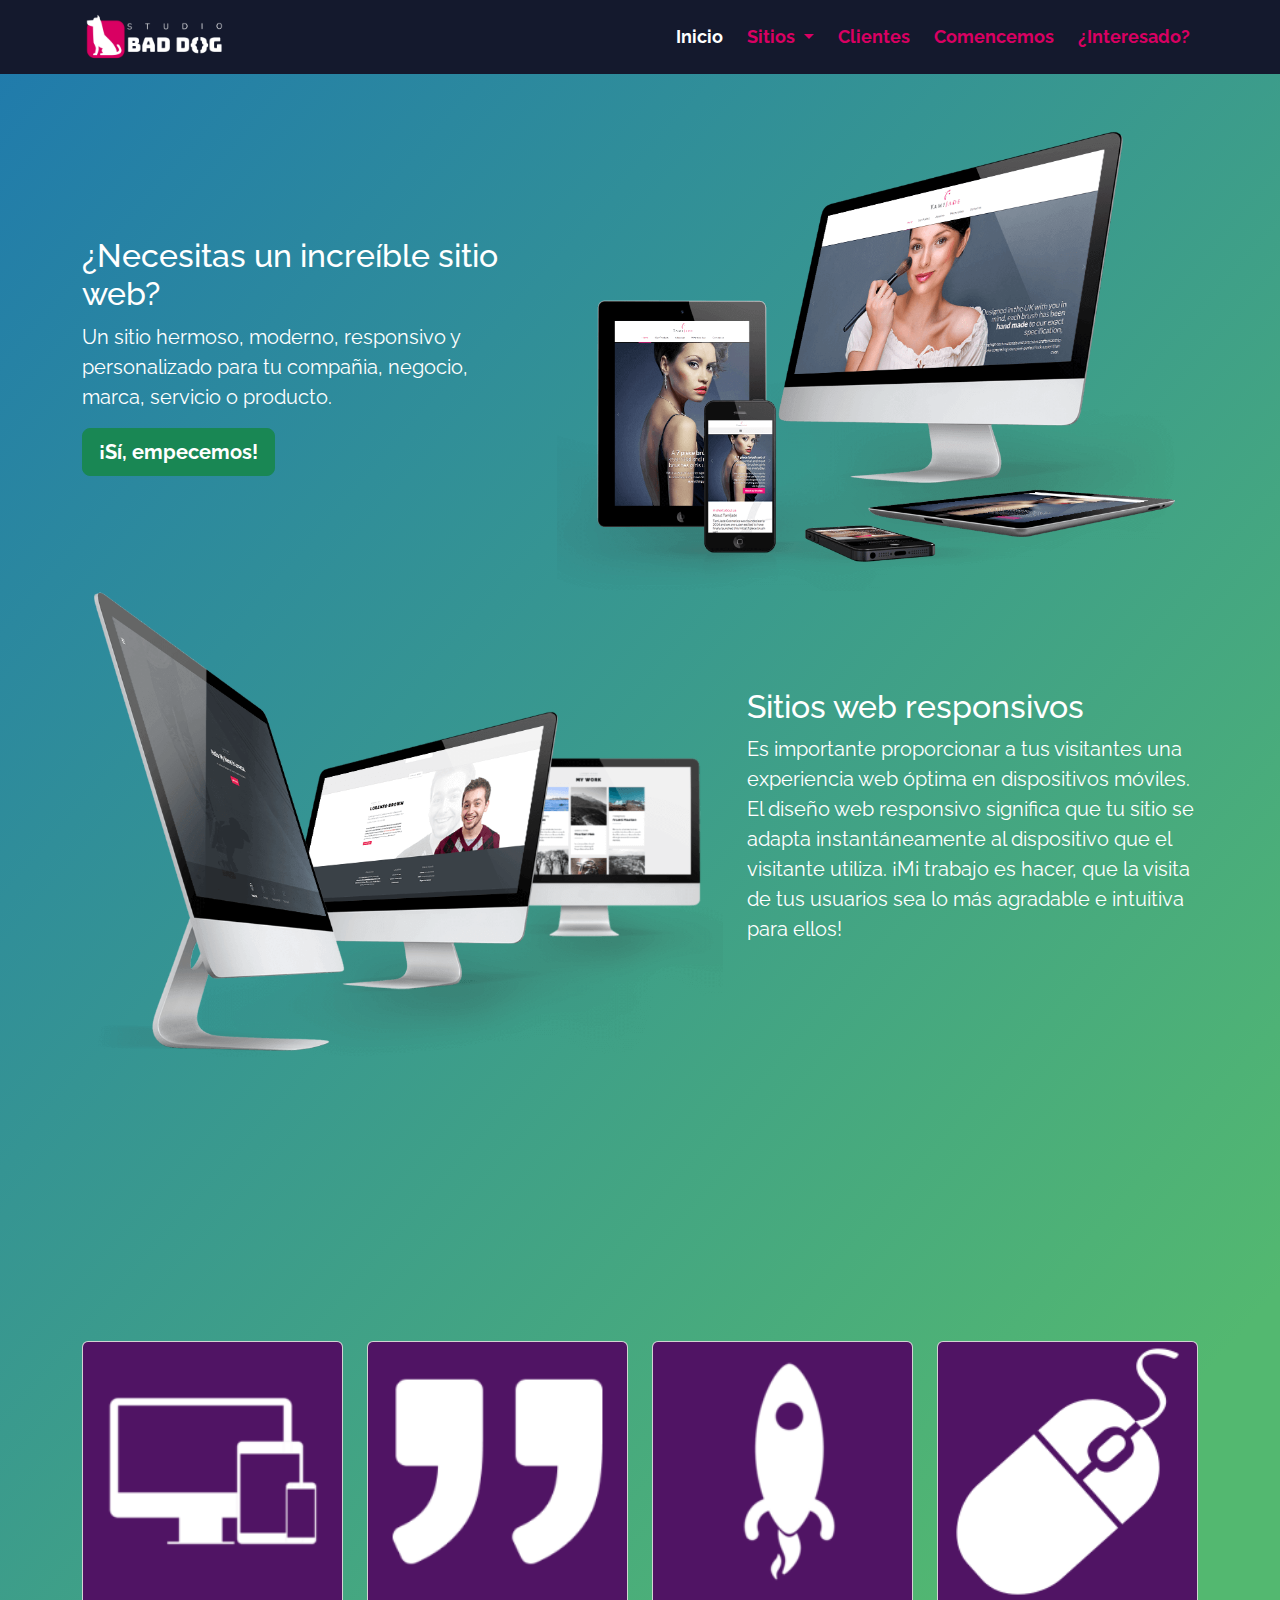
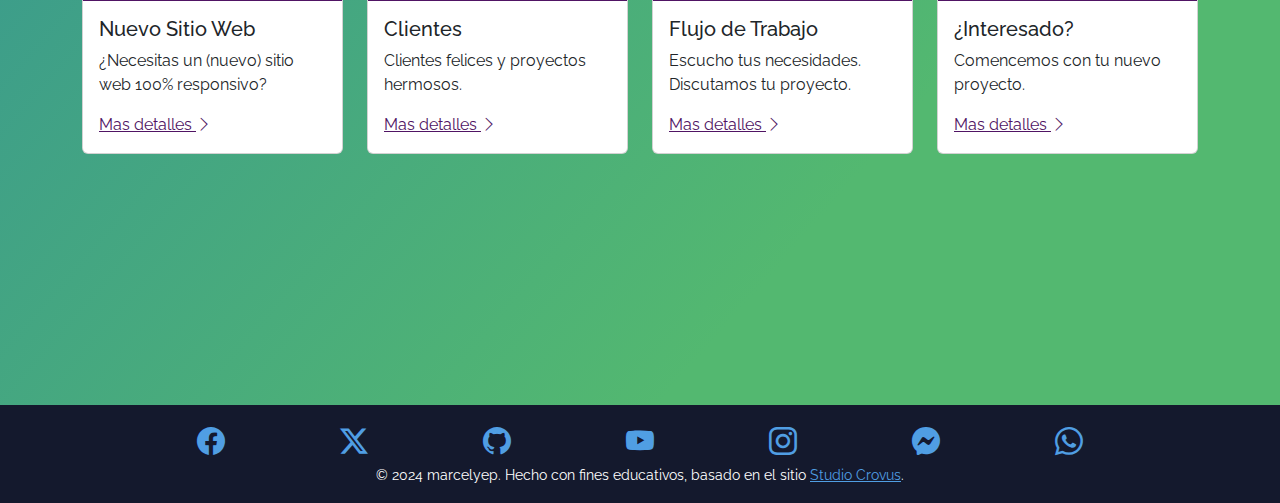
<file: baddog-studio/index.html>
<!DOCTYPE html>
<html lang="es">
  <head>
    <meta charset="utf-8" />
    <meta name="viewport" content="width=device-width, initial-scale=1" />
    <title>Studio BAD DOG</title>
    <link
      href="https://cdn.jsdelivr.net/npm/bootstrap@5.3.3/dist/css/bootstrap.min.css"
      rel="stylesheet"
      integrity="sha384-QWTKZyjpPEjISv5WaRU9OFeRpok6YctnYmDr5pNlyT2bRjXh0JMhjY6hW+ALEwIH"
      crossorigin="anonymous"
    />
    <link
      rel="stylesheet"
      href="https://cdn.jsdelivr.net/npm/bootstrap-icons@1.11.3/font/bootstrap-icons.min.css"
    />
    <link rel="preconnect" href="https://fonts.googleapis.com" />
    <link rel="preconnect" href="https://fonts.gstatic.com" crossorigin />
    <link
      href="https://fonts.googleapis.com/css2?family=Raleway:ital,wght@0,100..900;1,100..900&display=swap"
      rel="stylesheet"
    />

    <link rel="stylesheet" href="CSS/style.css" />
    <link rel="icon" href="img/favicon.png" />
  </head>
  <body>
    <nav class="navbar sticky-top navbar-expand-lg navbar-dark bg-dark">
      <div class="container">
        <a class="navbar-brand" href="index.html">
          <img src="img/bad-dog-studio-logo.png" alt="Studio Bad Dog" />
        </a>
        <button
          class="navbar-toggler border-0"
          type="button"
          data-bs-toggle="collapse"
          data-bs-target="#navbarNavDropdown"
          aria-controls="navbarNavDropdown"
          aria-expanded="false"
          aria-label="Toggle navigation"
        >
          <span class="navbar-toggler-icon"></span>
        </button>
        <div class="collapse navbar-collapse" id="navbarNavDropdown">
          <ul class="navbar-nav ms-lg-auto">
            <li class="nav-item">
              <a class="nav-link active" aria-current="page" href="index.html"
                >Inicio</a
              >
            </li>
            <li class="nav-item dropdown">
              <a
                class="nav-link dropdown-toggle"
                href="#"
                role="button"
                data-bs-toggle="dropdown"
                aria-expanded="false"
              >
                Sitios
              </a>
              <ul class="dropdown-menu">
                <li>
                  <a class="dropdown-item" href="sitios.html#ultimos-proyectos"
                    >Últimos Proyectos</a
                  >
                </li>
                <li>
                  <a class="dropdown-item" href="sitios.html#single-page"
                    >Sitio <i>Single Page</i></a
                  >
                </li>
                <li>
                  <a class="dropdown-item" href="sitios.html#multi-page"
                    >Sitio <i>Multi Page</i></a
                  >
                </li>
              </ul>
            </li>
            <li class="nav-item">
              <a class="nav-link" href="clientes.html">Clientes</a>
            </li>
            <li class="nav-item">
              <a class="nav-link" href="comencemos.html">Comencemos</a>
            </li>
            <li class="nav-item">
              <a class="nav-link" href="contacto.html">¿Interesado?</a>
            </li>
          </ul>
        </div>
      </div>
    </nav>
    <main class="pt-5 bg-gradient-blue-green">
      <div class="container">
        <section class="row text-white align-items-lg-center mb-5">
          <article class="col-12 col-lg-5">
            <h2>¿Necesitas un increíble sitio web?</h2>
            <p class="fs-5">
              Un sitio hermoso, moderno, responsivo y personalizado para tu
              compañia, negocio, marca, servicio o producto.
            </p>
            <a class="btn btn-success btn-lg fw-bold" href="#servicios"
              >¡Sí, empecemos!</a
            >
          </article>
          <article class="col-12 col-lg-7">
            <img
              class="img-fluid"
              src="img/header-image.png"
              alt="Necesitas un increíble sitio web"
            />
          </article>
          <article class="col-12 col-lg-5 order-lg-1">
            <h2>Sitios web responsivos</h2>
            <p class="fs-5">
              Es importante proporcionar a tus visitantes una experiencia web
              óptima en dispositivos móviles. El diseño web responsivo significa
              que tu sitio se adapta instantáneamente al dispositivo que el
              visitante utiliza. ¡Mi trabajo es hacer, que la visita de tus
              usuarios sea lo más agradable e intuitiva para ellos!
            </p>
          </article>
          <article class="col-12 col-lg-7">
            <img class="img-fluid" src="img/header-image-2.png" alt="" />
          </article>
        </section>
        <section id="servicios" class="row align-items-lg-center min-vh-100">
          <article class="col-12 col-md-6 col-lg-3 d-flex">
            <div class="card mx-auto mb-3" style="width: 18rem">
              <img
                src="img/icon-sites.png"
                class="card-img-top bg-third-color"
                alt="Sitios"
              />
              <div class="card-body">
                <h5 class="card-title">Nuevo Sitio Web</h5>
                <p class="card-text">
                  ¿Necesitas un (nuevo) sitio web 100% responsivo?
                </p>
                <a href="sitios.html" class="text-third"
                  >Mas detalles <i class="bi bi-chevron-right"></i
                ></a>
              </div>
            </div>
          </article>
          <article class="col-12 col-md-6 col-lg-3 d-flex">
            <div class="card mx-auto mb-3" style="width: 18rem">
              <img
                src="img/icon-clients.png"
                class="card-img-top bg-third-color"
                alt="Clientes"
              />
              <div class="card-body">
                <h5 class="card-title">Clientes</h5>
                <p class="card-text">Clientes felices y proyectos hermosos.</p>
                <a href="clientes.html" class="text-third"
                  >Mas detalles <i class="bi bi-chevron-right"></i
                ></a>
              </div>
            </div>
          </article>
          <article class="col-12 col-md-6 col-lg-3 d-flex">
            <div class="card mx-auto mb-3" style="width: 18rem">
              <img
                src="img/icon-workflow.png"
                class="card-img-top bg-third-color"
                alt="Flujo de Trabajo"
              />
              <div class="card-body">
                <h5 class="card-title">Flujo de Trabajo</h5>
                <p class="card-text">
                  Escucho tus necesidades. Discutamos tu proyecto.
                </p>
                <a href="comencemos.html" class="text-third"
                  >Mas detalles <i class="bi bi-chevron-right"></i
                ></a>
              </div>
            </div>
          </article>
          <article class="col-12 col-md-6 col-lg-3 d-flex">
            <div class="card mx-auto mb-3" style="width: 18rem">
              <img
                src="img/icon-about.png"
                class="card-img-top bg-third-color"
                alt="¿Interesado?"
              />
              <div class="card-body">
                <h5 class="card-title">¿Interesado?</h5>
                <p class="card-text">Comencemos con tu nuevo proyecto.</p>
                <a href="contacto.html" class="text-third"
                  >Mas detalles <i class="bi bi-chevron-right"></i
                ></a>
              </div>
            </div>
          </article>
        </section>
      </div>
    </main>
    <footer class="bg-dark p-3">
      <div class="container text-center">
        <nav class="d-flex justify-content-evenly">
          <a href="https://facebook.com" target="_blank"
            ><i class="bi bi-facebook fs-3"></i
          ></a>
          <a href="https://twitter-x.com" target="_blank"
            ><i class="bi bi-twitter-x fs-3"></i
          ></a>
          <a href="https://github.com" target="_blank"
            ><i class="bi bi-github fs-3"></i
          ></a>
          <a href="https://youtube.com" target="_blank"
            ><i class="bi bi-youtube fs-3"></i
          ></a>
          <a href="https://instagram.com" target="_blank"
            ><i class="bi bi-instagram fs-3"></i
          ></a>
          <a href="https://m.me/user.com" target="_blank"
            ><i class="bi bi-messenger fs-3"></i
          ></a>
          <a
            href="https://api.whatsapp.com/send?phone=571234567891"
            target="_blank"
            ><i class="bi bi-whatsapp fs-3"></i
          ></a>
        </nav>
        <small class="text-white"
          >&copy; 2024 marcelyep. Hecho con fines educativos, basado en el sitio
          <a href="https://www.studiocorvus.com" target="_blank"
            >Studio Crovus</a
          >.
        </small>
      </div>
    </footer>

    <script
      src="https://cdn.jsdelivr.net/npm/bootstrap@5.3.3/dist/js/bootstrap.bundle.min.js"
      integrity="sha384-YvpcrYf0tY3lHB60NNkmXc5s9fDVZLESaAA55NDzOxhy9GkcIdslK1eN7N6jIeHz"
      crossorigin="anonymous"
    ></script>
    <script src="js/main.js"></script>
  </body>
</html>
</file>
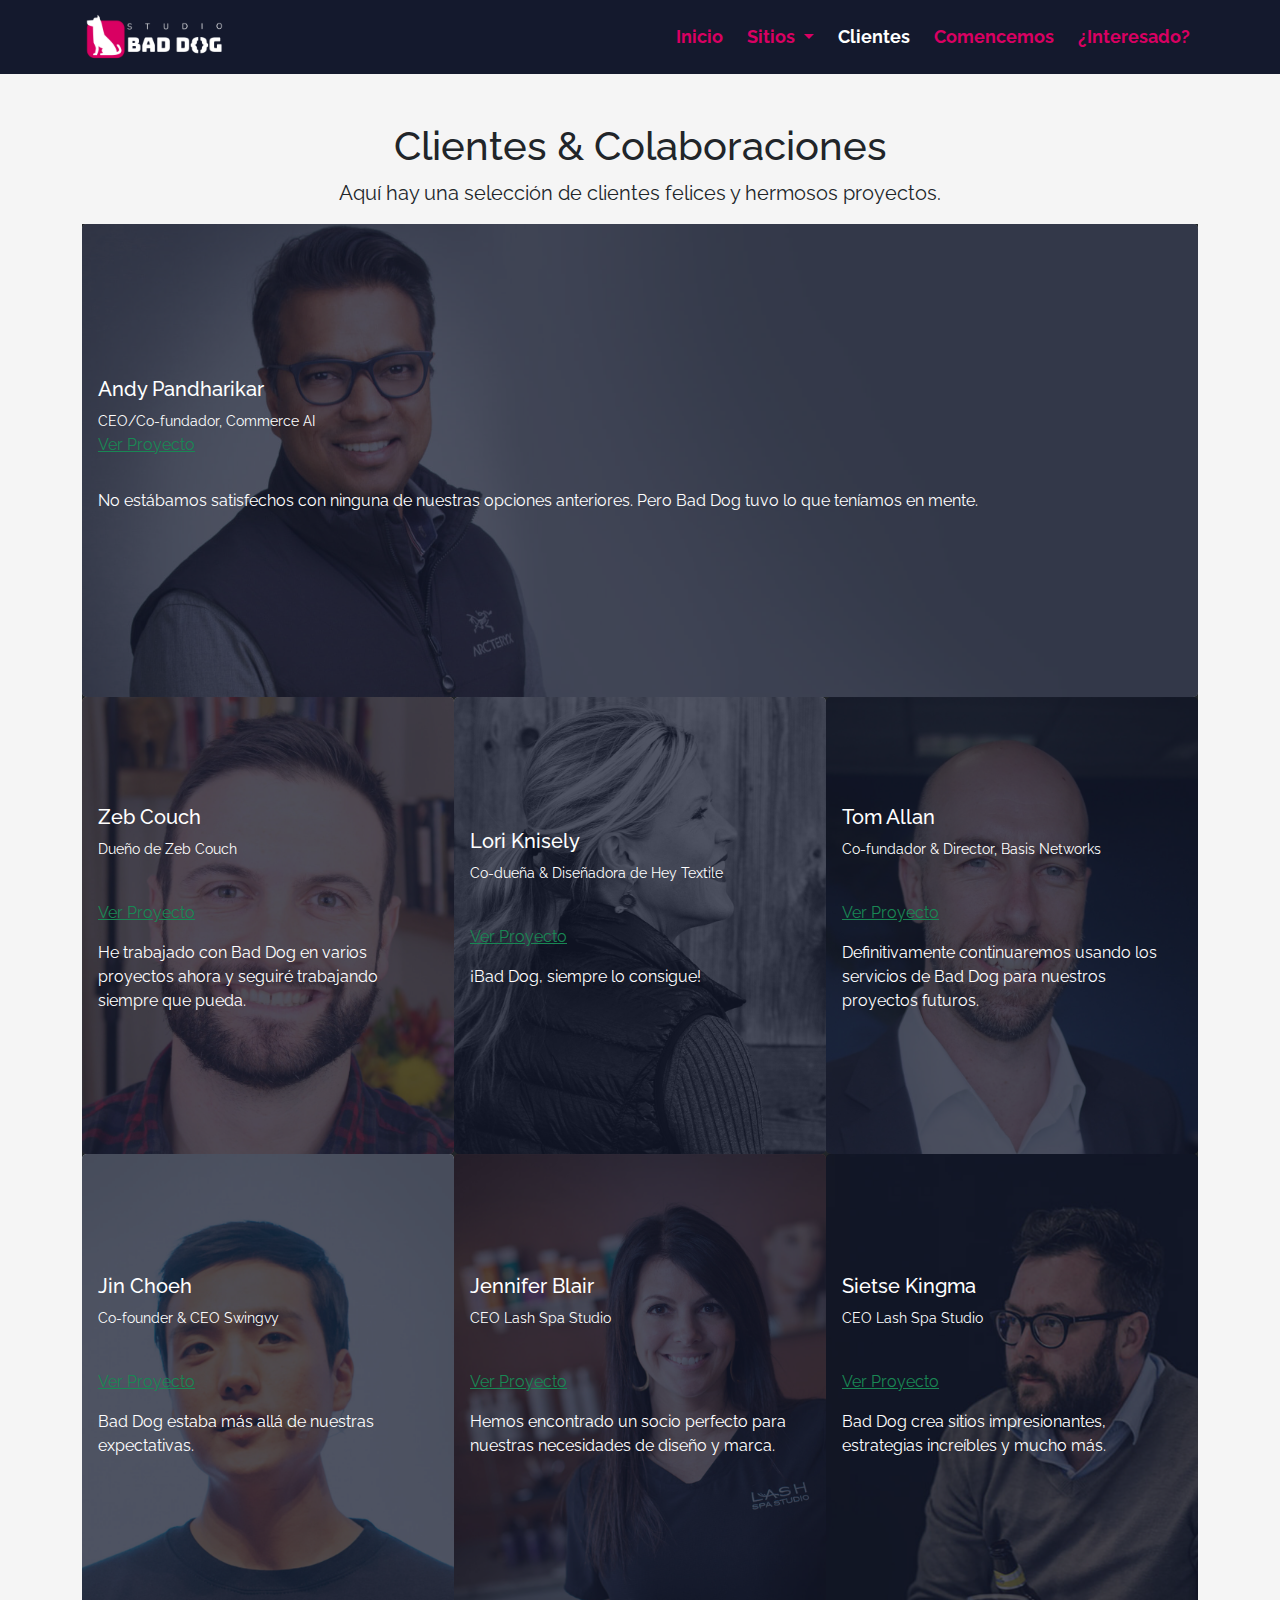
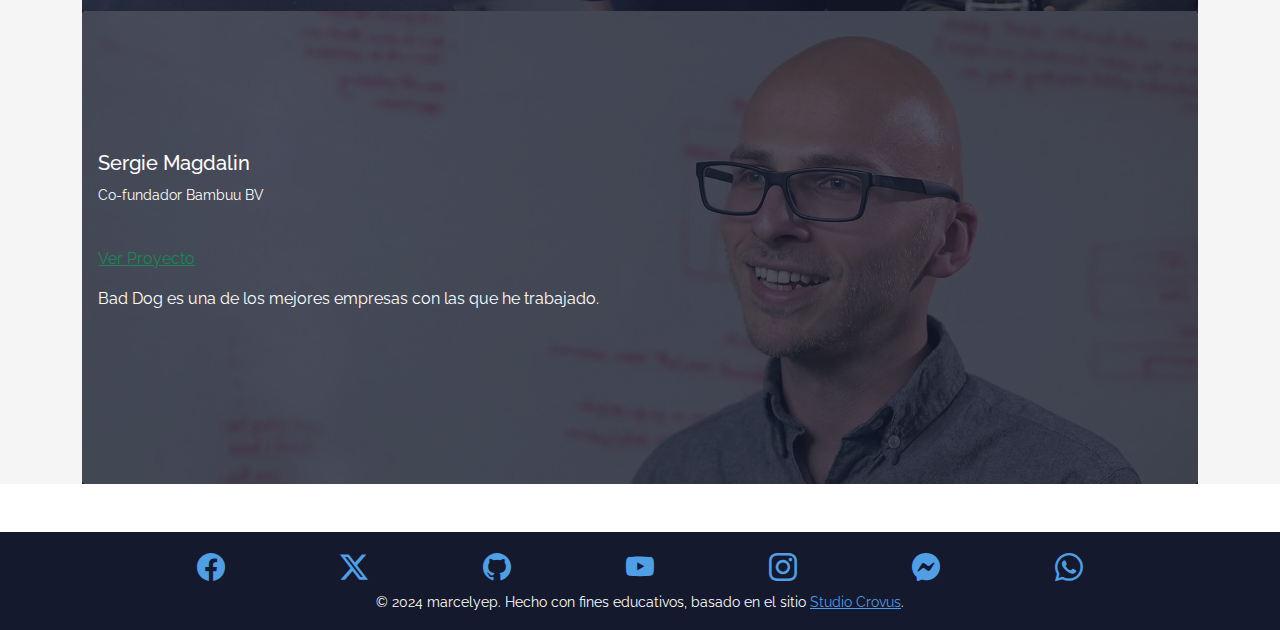
<file: baddog-studio/clientes.html>
<!DOCTYPE html>
<html lang="es">
  <head>
    <meta charset="utf-8" />
    <meta name="viewport" content="width=device-width, initial-scale=1" />
    <title>Clientes & Colaboraciones | Studio BAD DOG</title>
    <link
      href="https://cdn.jsdelivr.net/npm/bootstrap@5.3.3/dist/css/bootstrap.min.css"
      rel="stylesheet"
      integrity="sha384-QWTKZyjpPEjISv5WaRU9OFeRpok6YctnYmDr5pNlyT2bRjXh0JMhjY6hW+ALEwIH"
      crossorigin="anonymous"
    />
    <link
      rel="stylesheet"
      href="https://cdn.jsdelivr.net/npm/bootstrap-icons@1.11.3/font/bootstrap-icons.min.css"
    />
    <link rel="preconnect" href="https://fonts.googleapis.com" />
    <link rel="preconnect" href="https://fonts.gstatic.com" crossorigin />
    <link
      href="https://fonts.googleapis.com/css2?family=Raleway:ital,wght@0,100..900;1,100..900&display=swap"
      rel="stylesheet"
    />

    <link rel="stylesheet" href="CSS/style.css" />
    <link rel="icon" href="img/favicon.png" />
  </head>
  <body>
    <nav class="navbar sticky-top navbar-expand-lg navbar-dark bg-dark">
      <div class="container">
        <a class="navbar-brand" href="index.html">
          <img src="img/bad-dog-studio-logo.png" alt="Studio Bad Dog" />
        </a>
        <button
          class="navbar-toggler border-0"
          type="button"
          data-bs-toggle="collapse"
          data-bs-target="#navbarNavDropdown"
          aria-controls="navbarNavDropdown"
          aria-expanded="false"
          aria-label="Toggle navigation"
        >
          <span class="navbar-toggler-icon"></span>
        </button>
        <div class="collapse navbar-collapse" id="navbarNavDropdown">
          <ul class="navbar-nav ms-lg-auto">
            <li class="nav-item">
              <a class="nav-link" href="index.html"
                >Inicio</a
              >
            </li>
            <li class="nav-item dropdown">
              <a
                class="nav-link dropdown-toggle"
                href="#"
                role="button"
                data-bs-toggle="dropdown"
                aria-expanded="false"
              >
                Sitios
              </a>
              <ul class="dropdown-menu">
                <li>
                  <a class="dropdown-item" href="sitios.html#ultimos-proyectos"
                    >Últimos Proyectos</a
                  >
                </li>
                <li>
                  <a class="dropdown-item" href="sitios.html#single-page"
                    >Sitio <i>Single Page</i></a
                  >
                </li>
                <li>
                  <a class="dropdown-item" href="sitios.html#multi-page"
                    >Sitio <i>Multi Page</i></a
                  >
                </li>
              </ul>
            </li>
            <li class="nav-item">
              <a class="nav-link active" aria-current="page" href="clientes.html">Clientes</a>
            </li>
            <li class="nav-item">
              <a class="nav-link" href="comencemos.html">Comencemos</a>
            </li>
            <li class="nav-item">
              <a class="nav-link" href="contacto.html">¿Interesado?</a>
            </li>
          </ul>
        </div>
      </div>
    </nav>
    <main class="pt-5 bg-color">
      <div class="container">
        <section class="row g-0 mb-5">
          <article class="col-12 text-center">
            <h1>Clientes & Colaboraciones</h1>
            <p class="fs-5">
              Aquí hay una selección de clientes felices y hermosos proyectos.
            </p>
          </article>
           <article class="col-12">
            <div class="card text-bg-dark border-0 rounded-0">
              <img
               src="img/clients-1.jpg"
               class="card-img"
               alt="Andy Pandharikar"
             />
               <div class="card-img-overlay bg-second-alpha-color d-flex flex-column justify-content-md-center bg-second-alpha-color d-flex flex-column justify-content-md-center">
                    <h5 class="card-title">Andy Pandharikar</h5>
                    <p class="card-text">
                      <small>CEO/Co-fundador, Commerce AI</small>                    
                    <br />
                    <a class="text-success" href="#" data-bs-toggle="modal" data-bs-target="#cliente-1">Ver Proyecto</a>
                    </p>
                    <p class="card-text">
                      <blockquote class="d-none d-md-block">
                       No estábamos satisfechos con ninguna de nuestras opciones anteriores. Pero Bad Dog tuvo lo que teníamos en mente.
                      </blockquote>
                    </p>
                    
               </div>
            </div>              
            <div class="modal fade" id="cliente-1" tabindex="-1" aria-labelledby="exampleModalLabel" aria-hidden="true">
              <div class="modal-dialog">
                <div class="modal-content">
                  <div class="modal-header">
                    <h5 class="modal-title fs-5" id="exampleModalLabel">Commerce AI</h5>
                      <button type="button" class="btn-close" data-bs-dismiss="modal" aria-label="Close"></button>
                  </div>
                  <div class="modal-body">
                     <p>Posicioné una nueva marca comercial (en línea) y diseñé un sitio web adaptado y hecho a medida.</p>
                     <img src="img/work-layout-1.jpg" alt="Commerce AI" class="img-fluid">
                  </div>                    
                </div>
              </div>
            </div>           
          </article>
          <article class="col-12 col-sm-6 col-lg-4">
            <div class="card text-bg-dark border-0 rounded-0">
              <article class="col-12">
                <div class="card text-bg-dark border-0 rounded-0">
                  <img
                    src="img/clients-2.jpg"
                    class="card-img"
                    alt="Zeb Couch"
                  />
                  <div class="card-img-overlay bg-second-alpha-color d-flex flex-column justify-content-md-center">
                    <h5 class="card-title">Zeb Couch</h5>
                    <p class="card-text">
                      <small>Dueño de Zeb Couch</small>
                    </p>
                    <br />
                    <a class="text-success" href="#" data-bs-toggle="modal" data-bs-target="#cliente-2">Ver Proyecto</a>
                    <p class="card-text">
                      <blockquote class="d-none d-md-block">
                        He trabajado con Bad Dog en varios proyectos ahora y seguiré trabajando siempre que pueda.
                      </blockquote>
                    </p>
                  </div>
                </div>
              </article>             
            </div>
            <div class="modal fade" id="cliente-2" tabindex="-1" aria-labelledby="exampleModalLabel" aria-hidden="true">
              <div class="modal-dialog">
                <div class="modal-content">
                  <div class="modal-header">
                    <h5 class="modal-title fs-5" id="exampleModalLabel">Walkers</h5>
                      <button type="button" class="btn-close" data-bs-dismiss="modal" aria-label="Close"></button>
                  </div>
                  <div class="modal-body">
                     <p>
                      He estado trabajando con Zeb en varios otros proyectos en el último año. Cuando se contactó conmigo para hablar sobre un proyecto que se desarrollaba en torno al diseño de una tienda web personalizada para su padre, inmediatamente me interesé e inspiré. Esto resultó ser un proyecto realmente inspirador y divertido en el que trabajar en conjunto, lo que dio como resultado un sitio web de diseño personalizado y muy creativo con una tienda en línea.

                     </p>
                     <img src="img/work-layout-2.jpg" alt="Walkers" class="img-fluid">
                  </div>                    
                </div>
              </div>
            </div>
          </article>
          <article class="col-12 col-sm-6 col-lg-4">
            <div class="card text-bg-dark border-0 rounded-0">
              <img
                src="img/clients-3.jpg"
                class="card-img"
                alt="Lori Knisely"
              />
              <div class="card-img-overlay bg-second-alpha-color d-flex flex-column justify-content-md-center">
                <h5 class="card-title">Lori Knisely</h5>
                <p class="card-text">
                  <small>Co-dueña & Diseñadora de Hey Textile</small>
                </p>
                <br />
                <a class="text-success" href="#" data-bs-toggle="modal" data-bs-target="#cliente-3">Ver Proyecto</a>
                <p class="card-text">
                  <blockquote class="d-none d-md-block">
                  ¡Bad Dog, siempre lo consigue!
                  </blockquote>
                </p>
              </div>
            </div>
              <div class="modal fade" id="cliente-3" tabindex="-1" aria-labelledby="exampleModalLabel" aria-hidden="true">
              <div class="modal-dialog">
                <div class="modal-content">
                  <div class="modal-header">
                    <h5 class="modal-title fs-5" id="exampleModalLabel">Hey Textile</h5>
                      <button type="button" class="btn-close" data-bs-dismiss="modal" aria-label="Close"></button>
                  </div>
                  <div class="modal-body">
                     <p>
                    Lori es dueña de su negocio junto con su esposo. Resultan ser una de esas empresas con las que me encanta trabajar. Me dan mucha libertad en mi proceso de diseño creativo, pero aún tienen muchas de sus propias ideas que quieren combinar. Este proyecto resultó ser un proyecto super divertido para trabajar juntos. ¡Ambos estamos imaginando una buena relación de negocios para trabajar nuevamente en proyectos futuros!
                     </p>
                     <img src="img/work-layout-3.jpg" alt="Hey Textile" class="img-fluid">
                  </div>                    
                </div>
              </div>
            </div>
          </article>
          <article class="col-12 col-sm-6 col-lg-4">
            <div class="card text-bg-dark border-0 rounded-0">
              <img
                src="img/clients-4.jpg"
                class="card-img"
                alt="Tom Allan"
              />
              <div class="card-img-overlay bg-second-alpha-color d-flex flex-column justify-content-md-center">
                <h5 class="card-title">Tom Allan</h5>
                <p class="card-text">
                  <small>Co-fundador & Director, Basis Networks</small>
                </p>
                <br />
                <a class="text-success" href="#" data-bs-toggle="modal" data-bs-target="#cliente-4">Ver Proyecto</a>
                <p class="card-text">
                  <blockquote class="d-none d-md-block">
                   Definitivamente continuaremos usando los servicios de Bad Dog para nuestros proyectos futuros.
                  </blockquote>
                </p>
              </div>
            </div>
              <div class="modal fade" id="cliente-4" tabindex="-1" aria-labelledby="exampleModalLabel" aria-hidden="true">
              <div class="modal-dialog">
                <div class="modal-content">
                  <div class="modal-header">
                    <h5 class="modal-title fs-5" id="exampleModalLabel">Basis Networks</h5>
                      <button type="button" class="btn-close" data-bs-dismiss="modal" aria-label="Close"></button>
                  </div>
                  <div class="modal-body">
                     <p>
                       Tom me contactó con la idea de hacer un rediseño completo de su sitio web (obsoleto) y también hacer que responda. Estaba buscando un sitio web de aplicación de estilo moderno y me dio mucha libertad para crear un diseño que tenía en mente. El resultado es un sitio web de aspecto moderno del que ambos estamos orgullosos.
                     </p>
                     <img src="img/work-layout-4.jpg" alt="Basis Networks" class="img-fluid">
                  </div>                    
                </div>
              </div>
            </div>
          </article>
          <article class="col-12 col-sm-6 col-lg-4">
            <div class="card text-bg-dark border-0 rounded-0">
              <img
                src="img/clients-5.jpg"
                class="card-img"
                alt="Jin Choeh"
              />
              <div class="card-img-overlay bg-second-alpha-color d-flex flex-column justify-content-md-center">
                <h5 class="card-title">Jin Choeh</h5>
                <p class="card-text">
                  <small>Co-founder & CEO Swingvy</small>
                </p>
                <br />
                <a class="text-success" href="#" data-bs-toggle="modal" data-bs-target="#cliente-5">Ver Proyecto</a>
                <p class="card-text">
                  <blockquote class="d-none d-md-block">
                  Bad Dog estaba más allá de nuestras expectativas.
                  </blockquote>
                </p>
              </div>
            </div>
              <div class="modal fade" id="cliente-5" tabindex="-1" aria-labelledby="exampleModalLabel" aria-hidden="true">
              <div class="modal-dialog">
                <div class="modal-content">
                  <div class="modal-header">
                    <h5 class="modal-title fs-5" id="exampleModalLabel">Swingvy</h5>
                      <button type="button" class="btn-close" data-bs-dismiss="modal" aria-label="Close"></button>
                  </div>
                  <div class="modal-body">
                     <p>
                      He estado trabajando con el equipo de Shale Capital Group desde 2014. Hemos trabajado juntos en varios proyectos de sitios web de (re) diseño y (re) marca. Estoy muy contento de que nuestra relación continua demuestre que puedo ofrecer la calidad que requieren en sus proyectos.
                     </p>
                     <img src="img/work-layout-5.jpg" alt="Swingvy" class="img-fluid">
                  </div>                    
                </div>
              </div>
            </div>
          </article>
          <article class="col-12 col-sm-6 col-lg-4">
            <div class="card text-bg-dark border-0 rounded-0">
              <img
                src="img/clients-6.jpg"
                class="card-img"
                alt="Jennifer Blair"
              />
              <div class="card-img-overlay bg-second-alpha-color d-flex flex-column justify-content-md-center">
                <h5 class="card-title">Jennifer Blair</h5>
                <p class="card-text">
                  <small>CEO Lash Spa Studio</small>
                </p>
                <br />
                <a class="text-success" href="#" data-bs-toggle="modal" data-bs-target="#cliente-6">Ver Proyecto</a>
                <p class="card-text">
                  <blockquote class="d-none d-md-block">
                    Hemos encontrado un socio perfecto para nuestras necesidades de diseño y marca.
                  </blockquote>
                </p>
              </div>
            </div>
              <div class="modal fade" id="cliente-6" tabindex="-1" aria-labelledby="exampleModalLabel" aria-hidden="true">
              <div class="modal-dialog">
                <div class="modal-content">
                  <div class="modal-header">
                    <h5 class="modal-title fs-5" id="exampleModalLabel">Lash Spa Studio</h5>
                      <button type="button" class="btn-close" data-bs-dismiss="modal" aria-label="Close"></button>
                  </div>
                  <div class="modal-body">
                     <p>
                      He estado trabajando con el equipo de Lash Spa Studio desde 2014. Hemos trabajado juntos en varios proyectos de sitios web de (re) diseño y (re) marca. Estoy muy contento de que nuestra relación continua demuestre que puedo ofrecer la calidad que requieren en sus proyectos.
                     </p>
                     <img src="img/work-layout-6.jpg" alt="Lash Spa Studio" class="img-fluid">
                  </div>                    
                </div>
              </div>
            </div>
          </article>
          <article class="col-12 col-sm-6 col-lg-4">
            <div class="card text-bg-dark border-0 rounded-0">
              <img
                src="img/clients-7.jpg"
                class="card-img"
                alt="Sietse Kingma"
              />
              <div class="card-img-overlay bg-second-alpha-color d-flex flex-column justify-content-md-center">
                <h5 class="card-title">Sietse Kingma</h5>
                <p class="card-text">
                  <small>CEO Lash Spa Studio</small>
                </p>
                <br />
                <a class="text-success" href="#" data-bs-toggle="modal" data-bs-target="#cliente-7">Ver Proyecto</a>
                <p class="card-text">
                  <blockquote class="d-none d-md-block">
                Bad Dog crea sitios impresionantes, estrategias increíbles y mucho más.
                  </blockquote>
                </p>
              </div>
            </div>
              <div class="modal fade" id="cliente-7" tabindex="-1" aria-labelledby="exampleModalLabel" aria-hidden="true">
              <div class="modal-dialog">
                <div class="modal-content">
                  <div class="modal-header">
                    <h5 class="modal-title fs-5" id="exampleModalLabel">Bambuu</h5>
                      <button type="button" class="btn-close" data-bs-dismiss="modal" aria-label="Close"></button>
                  </div>
                  <div class="modal-body">
                     <p>
                      He estado trabajando con Bambuu BV como diseñador gráfico y diseñador web de forma regular desde 2014. Bambuu ha demostrado ser un negocio de inicio muy exitoso en los Países Bajos y estoy muy contento de poder ofrecer la calidad de trabajo que ofrecen. Requieren en sus proyectos.
                     </p>
                     <img src="img/work-layout-7.jpg" alt="Bambuu" class="img-fluid">
                  </div>                    
                </div>
              </div>
            </div>
          </article>
          <article class="col-12">
            <div class="card text-bg-dark border-0 rounded-0">
              <img
                src="img/clients-8.jpg"
                class="card-img"
                alt="Sergie Magdalin"
              />
              <div class="card-img-overlay bg-second-alpha-color d-flex flex-column justify-content-md-center">
                <h5 class="card-title">Sergie Magdalin</h5>
                <p class="card-text">
                  <small>Co-fundador Bambuu BV</small>
                </p>
                <br />
                <a class="text-success" href="#" data-bs-toggle="modal" data-bs-target="#cliente-8">Ver Proyecto</a>
                <p class="card-text">
                  <blockquote class="d-none d-md-block">
                   Bad Dog es una de los mejores empresas con las que he trabajado.
                  </blockquote>
                </p>
              </div>
            </div>
              <div class="modal fade" id="cliente-8" tabindex="-1" aria-labelledby="exampleModalLabel" aria-hidden="true">
              <div class="modal-dialog">
                <div class="modal-content">
                  <div class="modal-header">
                    <h5 class="modal-title fs-5" id="exampleModalLabel">Webflow</h5>
                      <button type="button" class="btn-close" data-bs-dismiss="modal" aria-label="Close"></button>
                  </div>
                  <div class="modal-body">
                     <p>
                      Fue justo al comienzo de mi negocio (principios de 2014), cuando el equipo de Webflow me contactó después de haber visto algunos de mis sitios web basados en Webflow. Estaban lanzando un Template Marketplace en ese entonces y me pidieron que fuera parte de él. ¡He estado creando plantillas de flujo web html5 modernas y receptivas para ellos desde entonces!
                     </p>
                     <img src="img/work-layout-8.jpg" alt="Webflow" class="img-fluid">
                  </div>                    
                </div>
              </div>
            </div>
          </article>
        </section>        
      </div>
    </main>
    <footer class="bg-dark p-3">
      <div class="container text-center">
        <nav class="d-flex justify-content-evenly">
          <a href="https://facebook.com" target="_blank"
            ><i class="bi bi-facebook fs-3"></i
          ></a>
          <a href="https://twitter-x.com" target="_blank"
            ><i class="bi bi-twitter-x fs-3"></i
          ></a>
          <a href="https://github.com" target="_blank"
            ><i class="bi bi-github fs-3"></i
          ></a>
          <a href="https://youtube.com" target="_blank"
            ><i class="bi bi-youtube fs-3"></i
          ></a>
          <a href="https://instagram.com" target="_blank"
            ><i class="bi bi-instagram fs-3"></i
          ></a>
          <a href="https://m.me/user.com" target="_blank"
            ><i class="bi bi-messenger fs-3"></i
          ></a>
          <a
            href="https://api.whatsapp.com/send?phone=571234567891"
            target="_blank"
            ><i class="bi bi-whatsapp fs-3"></i
          ></a>
        </nav>
        <small class="text-white"
          >&copy; 2024 marcelyep. Hecho con fines educativos, basado en el sitio
          <a href="https://www.studiocorvus.com" target="_blank"
            >Studio Crovus</a
          >.
        </small>
      </div>
    </footer>

    <script
      src="https://cdn.jsdelivr.net/npm/bootstrap@5.3.3/dist/js/bootstrap.bundle.min.js"
      integrity="sha384-YvpcrYf0tY3lHB60NNkmXc5s9fDVZLESaAA55NDzOxhy9GkcIdslK1eN7N6jIeHz"
      crossorigin="anonymous"
    ></script>
    <script src="js/main.js"></script>
  </body>
</html>
</file>
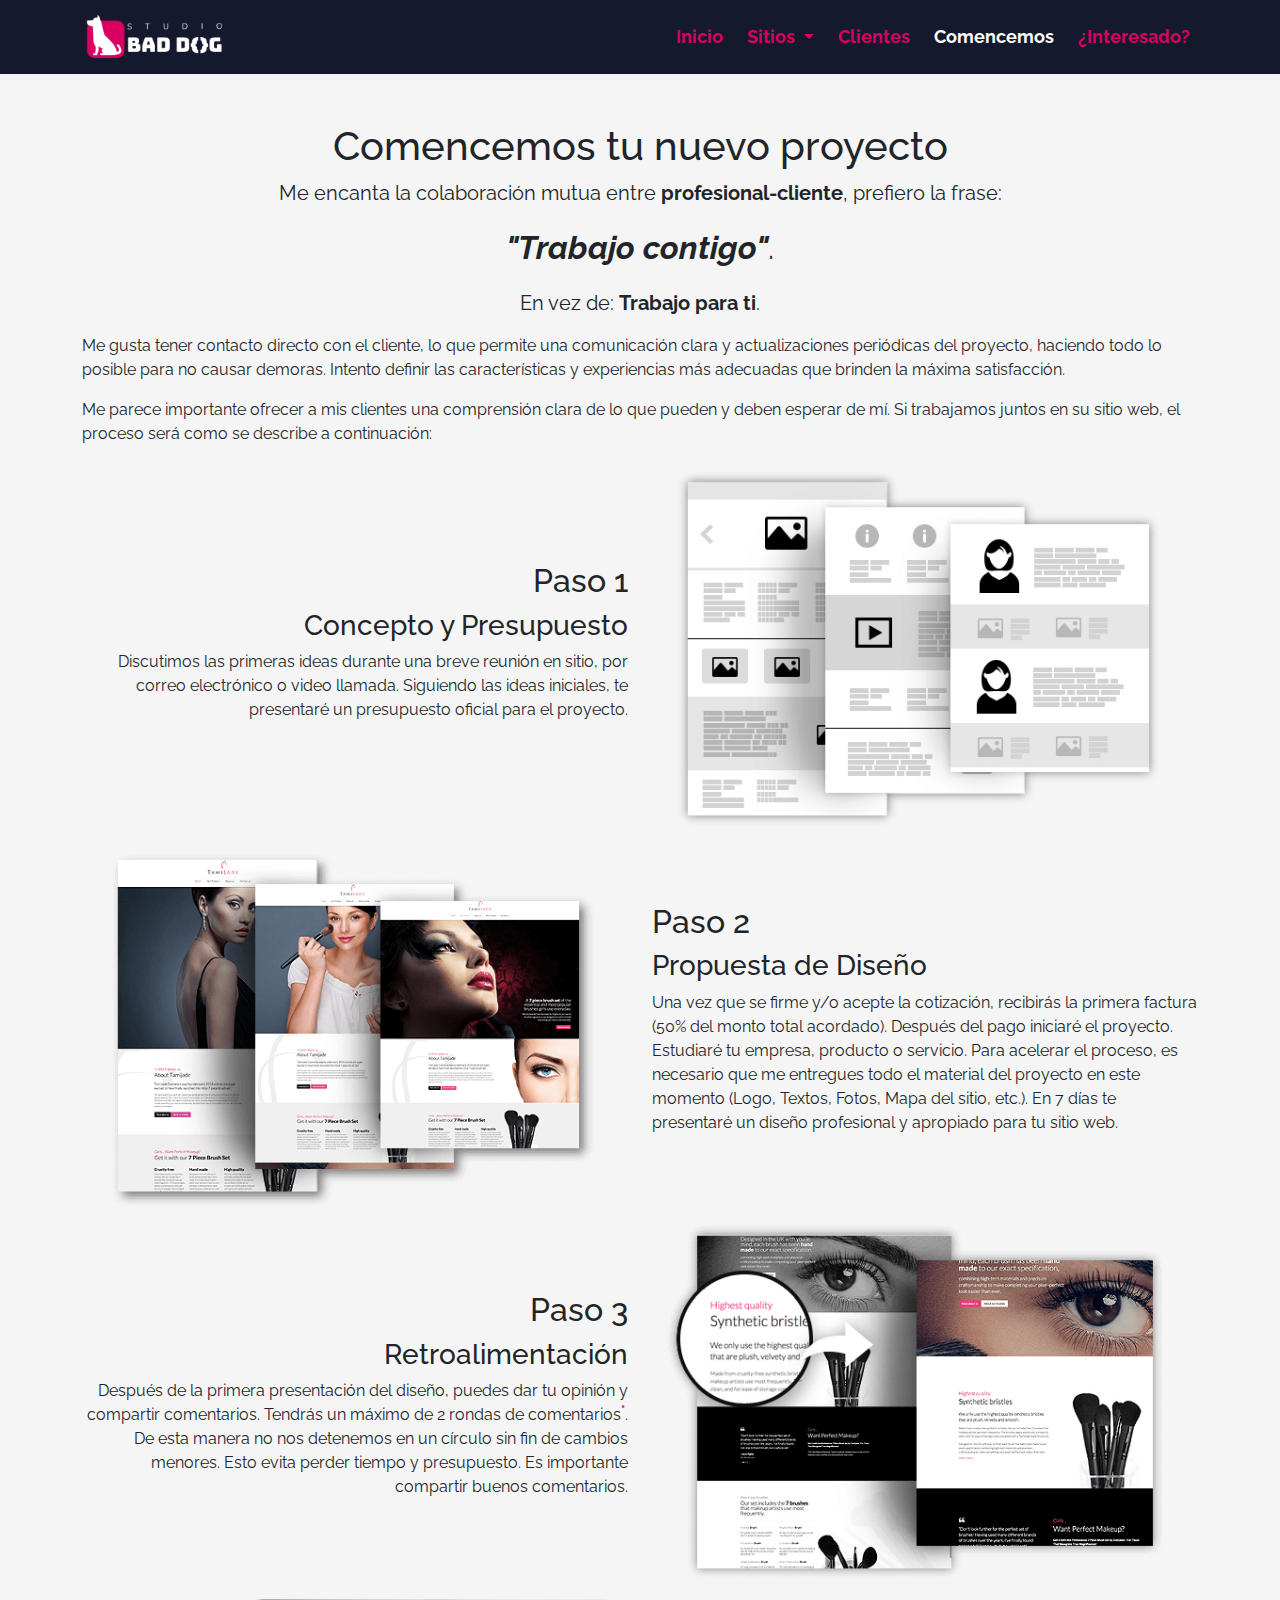
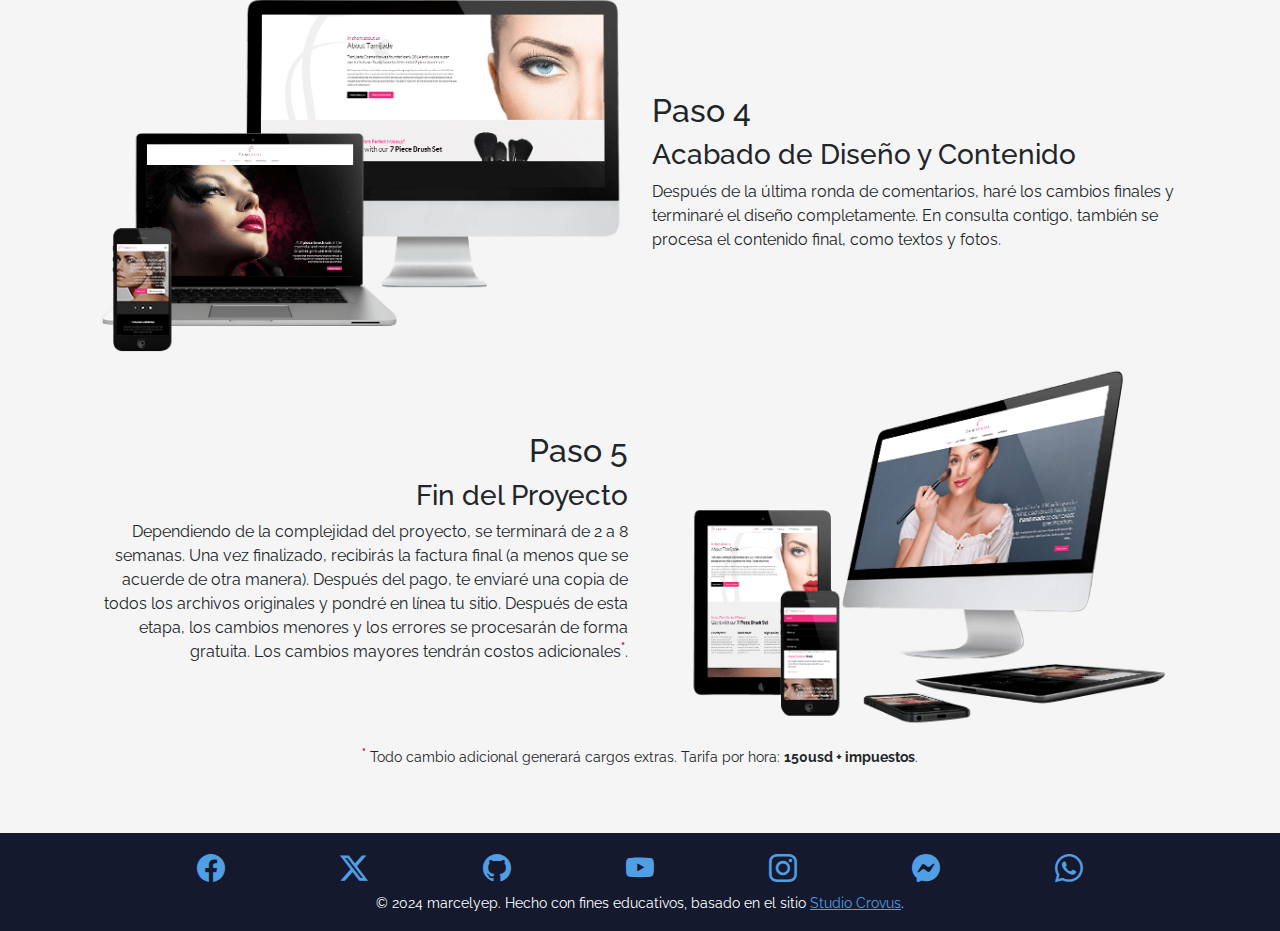
<file: baddog-studio/comencemos.html>
<!DOCTYPE html>
<html lang="es">
  <head>
    <meta charset="utf-8" />
    <meta name="viewport" content="width=device-width, initial-scale=1" />
    <title>Comencemos tu nuevo proyecto | Studio BAD DOG</title>
    <link
      href="https://cdn.jsdelivr.net/npm/bootstrap@5.3.3/dist/css/bootstrap.min.css"
      rel="stylesheet"
      integrity="sha384-QWTKZyjpPEjISv5WaRU9OFeRpok6YctnYmDr5pNlyT2bRjXh0JMhjY6hW+ALEwIH"
      crossorigin="anonymous"
    />
    <link
      rel="stylesheet"
      href="https://cdn.jsdelivr.net/npm/bootstrap-icons@1.11.3/font/bootstrap-icons.min.css"
    />
    <link rel="preconnect" href="https://fonts.googleapis.com" />
    <link rel="preconnect" href="https://fonts.gstatic.com" crossorigin />
    <link
      href="https://fonts.googleapis.com/css2?family=Raleway:ital,wght@0,100..900;1,100..900&display=swap"
      rel="stylesheet"
    />

    <link rel="stylesheet" href="CSS/style.css" />
    <link rel="icon" href="img/favicon.png" />
  </head>
  <body>
    <nav class="navbar sticky-top navbar-expand-lg navbar-dark bg-dark">
      <div class="container">
        <a class="navbar-brand" href="index.html">
          <img src="img/bad-dog-studio-logo.png" alt="Studio Bad Dog" />
        </a>
        <button
          class="navbar-toggler border-0"
          type="button"
          data-bs-toggle="collapse"
          data-bs-target="#navbarNavDropdown"
          aria-controls="navbarNavDropdown"
          aria-expanded="false"
          aria-label="Toggle navigation"
        >
          <span class="navbar-toggler-icon"></span>
        </button>
        <div class="collapse navbar-collapse" id="navbarNavDropdown">
          <ul class="navbar-nav ms-lg-auto">
            <li class="nav-item">
              <a class="nav-link" href="index.html">Inicio</a>
            </li>
            <li class="nav-item dropdown">
              <a
                class="nav-link dropdown-toggle"
                href="#"
                role="button"
                data-bs-toggle="dropdown"
                aria-expanded="false"
              >
                Sitios
              </a>
              <ul class="dropdown-menu">
                <li>
                  <a class="dropdown-item" href="sitios.html#ultimos-proyectos"
                    >Últimos Proyectos</a
                  >
                </li>
                <li>
                  <a class="dropdown-item" href="sitios.html#single-page"
                    >Sitio <i>Single Page</i></a
                  >
                </li>
                <li>
                  <a class="dropdown-item" href="sitios.html#multi-page"
                    >Sitio <i>Multi Page</i></a
                  >
                </li>
              </ul>
            </li>
            <li class="nav-item">
              <a class="nav-link" href="clientes.html">Clientes</a>
            </li>
            <li class="nav-item">
              <a
                class="nav-link active"
                aria-current="page"
                href="comencemos.html"
                >Comencemos</a
              >
            </li>
            <li class="nav-item">
              <a class="nav-link" href="contacto.html">¿Interesado?</a>
            </li>
          </ul>
        </div>
      </div>
    </nav>
    <main class="py-5 bg-color">
      <div class="container">
        <article class="text-center">
          <h1>Comencemos tu nuevo proyecto</h1>
          <p class="fs-5">
            Me encanta la colaboración mutua entre <b>profesional-cliente</b>,
            prefiero la frase:
          </p>
          <p class="fs-2">
            <b><i>"Trabajo contigo"</i></b
            >.
          </p>
          <p class="fs-5">En vez de: <b>Trabajo para ti</b>.</p>
          <p class="text-start">
            Me gusta tener contacto directo con el cliente, lo que permite una
            comunicación clara y actualizaciones periódicas del proyecto,
            haciendo todo lo posible para no causar demoras. Intento definir las
            características y experiencias más adecuadas que brinden la máxima
            satisfacción.
          </p>
          <p class="text-start">
            Me parece importante ofrecer a mis clientes una comprensión clara de
            lo que pueden y deben esperar de mí. Si trabajamos juntos en su
            sitio web, el proceso será como se describe a continuación:
          </p>
        </article>
        <section class="row align-items-lg-center">
          <article class="col-12 col-lg-6 text-lg-end">
            <h2>Paso 1</h2>
            <h3>Concepto y Presupuesto</h3>
            <p>
              Discutimos las primeras ideas durante una breve reunión en sitio,
              por correo electrónico o video llamada. Siguiendo las ideas
              iniciales, te presentaré un presupuesto oficial para el proyecto.
            </p>
          </article>
          <article class="col-12 col-lg-6">
            <img
              class="img-fluid"
              src="img/workflow-step-1.png"
              alt="Paso 1: Concepto y Presupuesto"
            />
          </article>
        </section>
        <section class="row align-items-lg-center">
          <article class="col-12 col-lg-6 order-lg-1">
            <h2>Paso 2</h2>
            <h3>Propuesta de Diseño</h3>
            <p>
              Una vez que se firme y/o acepte la cotización, recibirás la
              primera factura (50% del monto total acordado). Después del pago
              iniciaré el proyecto. Estudiaré tu empresa, producto o servicio.
              Para acelerar el proceso, es necesario que me entregues todo el
              material del proyecto en este momento (Logo, Textos, Fotos, Mapa
              del sitio, etc.). En 7 días te presentaré un diseño profesional y
              apropiado para tu sitio web.
            </p>
          </article>
          <article class="col-12 col-lg-6">
            <img
              class="img-fluid"
              src="img/workflow-step-2.png"
              alt="Paso 2: Propuesta de Diseño"
            />
          </article>
        </section>
        <section class="row align-items-lg-center">
          <article class="col-12 col-lg-6 text-lg-end">
            <h2>Paso 3</h2>
            <h3>Retroalimentación</h3>
            <p>
              Después de la primera presentación del diseño, puedes dar tu
              opinión y compartir comentarios. Tendrás un máximo de 2 rondas de
              comentarios<sup class="text-first-color fw-bold">*</sup>. De esta
              manera no nos detenemos en un círculo sin fin de cambios menores.
              Esto evita perder tiempo y presupuesto. Es importante compartir
              buenos comentarios.
            </p>
          </article>
          <article class="col-12 col-lg-6">
            <img
              class="img-fluid"
              src="img/workflow-step-3.png"
              alt="Paso 3: Retroalimentación"
            />
          </article>
        </section>
        <section class="row align-items-lg-center">
          <article class="col-12 col-lg-6 order-lg-1">
            <h2>Paso 4</h2>
            <h3>Acabado de Diseño y Contenido</h3>
            <p>
              Después de la última ronda de comentarios, haré los cambios
              finales y terminaré el diseño completamente. En consulta contigo,
              también se procesa el contenido final, como textos y fotos.
            </p>
          </article>
          <article class="col-12 col-lg-6">
            <img
              class="img-fluid"
              src="img/workflow-step-4.png"
              alt="Paso 4: Acabado de Diseño y Contenido"
            />
          </article>
        </section>
        <section class="row align-items-lg-center">
          <article class="col-12 col-lg-6 text-lg-end">
            <h2>Paso 5</h2>
            <h3>Fin del Proyecto</h3>
            <p>
              Dependiendo de la complejidad del proyecto, se terminará de 2 a 8
              semanas. Una vez finalizado, recibirás la factura final (a menos
              que se acuerde de otra manera). Después del pago, te enviaré una
              copia de todos los archivos originales y pondré en línea tu sitio.
              Después de esta etapa, los cambios menores y los errores se
              procesarán de forma gratuita. Los cambios mayores tendrán costos
              adicionales<sup class="text-first-color fw-bold">*</sup>.
            </p>
          </article>
          <article class="col-12 col-lg-6">
            <img
              class="img-fluid"
              src="img/workflow-step-5.png"
              alt="Paso 5: Fin del Proyecto"
            />
          </article>
        </section>
        <article>
          <p class="text-center">
            <small
              ><sup class="text-first-color fw-bold">*</sup> Todo cambio
              adicional generará cargos extras. Tarifa por hora:
              <b>150usd + impuestos</b>.</small
            >
          </p>
        </article>
      </div>
    </main>
    <footer class="bg-dark p-3">
      <div class="container text-center">
        <nav class="d-flex justify-content-evenly">
          <a href="https://facebook.com" target="_blank"
            ><i class="bi bi-facebook fs-3"></i
          ></a>
          <a href="https://twitter-x.com" target="_blank"
            ><i class="bi bi-twitter-x fs-3"></i
          ></a>
          <a href="https://github.com" target="_blank"
            ><i class="bi bi-github fs-3"></i
          ></a>
          <a href="https://youtube.com" target="_blank"
            ><i class="bi bi-youtube fs-3"></i
          ></a>
          <a href="https://instagram.com" target="_blank"
            ><i class="bi bi-instagram fs-3"></i
          ></a>
          <a href="https://m.me/user.com" target="_blank"
            ><i class="bi bi-messenger fs-3"></i
          ></a>
          <a
            href="https://api.whatsapp.com/send?phone=571234567891"
            target="_blank"
            ><i class="bi bi-whatsapp fs-3"></i
          ></a>
        </nav>
        <small class="text-white"
          >&copy; 2024 marcelyep. Hecho con fines educativos, basado en el sitio
          <a href="https://www.studiocorvus.com" target="_blank"
            >Studio Crovus</a
          >.
        </small>
      </div>
    </footer>

    <script
      src="https://cdn.jsdelivr.net/npm/bootstrap@5.3.3/dist/js/bootstrap.bundle.min.js"
      integrity="sha384-YvpcrYf0tY3lHB60NNkmXc5s9fDVZLESaAA55NDzOxhy9GkcIdslK1eN7N6jIeHz"
      crossorigin="anonymous"
    ></script>
    <script src="js/main.js"></script>
  </body>
</html>
</file>
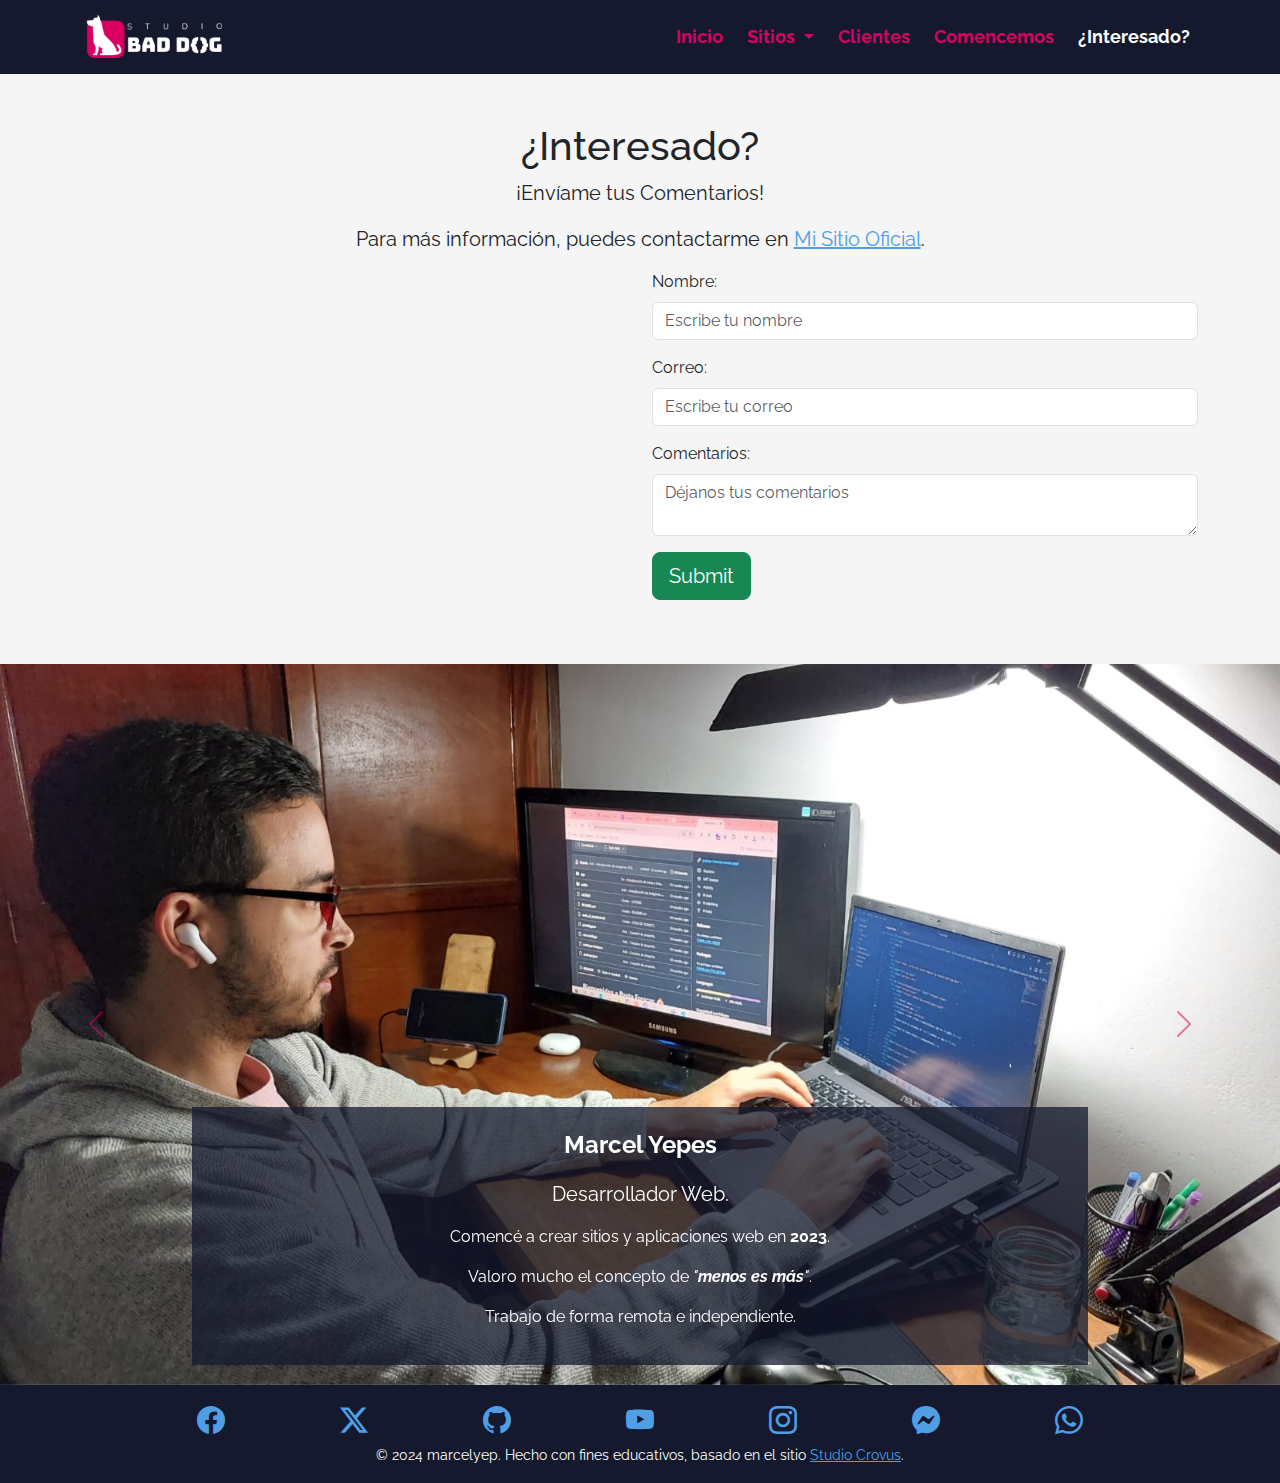
<file: baddog-studio/contacto.html>
<!DOCTYPE html>
<html lang="es">
  <head>
    <meta charset="utf-8" />
    <meta name="viewport" content="width=device-width, initial-scale=1" />
    <title>¿Interesado? | Studio BAD DOG</title>
    <link
      href="https://cdn.jsdelivr.net/npm/bootstrap@5.3.3/dist/css/bootstrap.min.css"
      rel="stylesheet"
      integrity="sha384-QWTKZyjpPEjISv5WaRU9OFeRpok6YctnYmDr5pNlyT2bRjXh0JMhjY6hW+ALEwIH"
      crossorigin="anonymous"
    />
    <link
      rel="stylesheet"
      href="https://cdn.jsdelivr.net/npm/bootstrap-icons@1.11.3/font/bootstrap-icons.min.css"
    />
    <link rel="preconnect" href="https://fonts.googleapis.com" />
    <link rel="preconnect" href="https://fonts.gstatic.com" crossorigin />
    <link
      href="https://fonts.googleapis.com/css2?family=Raleway:ital,wght@0,100..900;1,100..900&display=swap"
      rel="stylesheet"
    />

    <link rel="stylesheet" href="CSS/style.css" />
    <link rel="icon" href="img/favicon.png" />
  </head>
  <body>
    <nav class="navbar sticky-top navbar-expand-lg navbar-dark bg-dark">
      <div class="container">
        <a class="navbar-brand" href="index.html">
          <img src="img/bad-dog-studio-logo.png" alt="Studio Bad Dog" />
        </a>
        <button
          class="navbar-toggler border-0"
          type="button"
          data-bs-toggle="collapse"
          data-bs-target="#navbarNavDropdown"
          aria-controls="navbarNavDropdown"
          aria-expanded="false"
          aria-label="Toggle navigation"
        >
          <span class="navbar-toggler-icon"></span>
        </button>
        <div class="collapse navbar-collapse" id="navbarNavDropdown">
          <ul class="navbar-nav ms-lg-auto">
            <li class="nav-item">
              <a class="nav-link" href="index.html">Inicio</a>
            </li>
            <li class="nav-item dropdown">
              <a
                class="nav-link dropdown-toggle"
                href="#"
                role="button"
                data-bs-toggle="dropdown"
                aria-expanded="false"
              >
                Sitios
              </a>
              <ul class="dropdown-menu">
                <li>
                  <a class="dropdown-item" href="sitios.html#ultimos-proyectos"
                    >Últimos Proyectos</a
                  >
                </li>
                <li>
                  <a class="dropdown-item" href="sitios.html#single-page"
                    >Sitio <i>Single Page</i></a
                  >
                </li>
                <li>
                  <a class="dropdown-item" href="sitios.html#multi-page"
                    >Sitio <i>Multi Page</i></a
                  >
                </li>
              </ul>
            </li>
            <li class="nav-item">
              <a class="nav-link" href="clientes.html">Clientes</a>
            </li>
            <li class="nav-item">
              <a class="nav-link" href="comencemos.html">Comencemos</a>
            </li>
            <li class="nav-item">
              <a
                class="nav-link active"
                aria-current="page"
                href="contacto.html"
                >¿Interesado?</a
              >
            </li>
          </ul>
        </div>
      </div>
    </nav>
    <main class="pt-5 bg-color">
      <div class="container mb-5">
        <section class="row">
          <article class="col-12 text-center">
            <h1>¿Interesado?</h1>
            <p class="fs-5">¡Envíame tus Comentarios!</p>
            <p class="fs-5">
              Para más información, puedes contactarme en
              <a
                href="https://marcelyepes.github.io/portafolio-cv/"
                target="_blank"
                rel="noopener"
                >Mi Sitio Oficial</a
              >.
            </p>
          </article>
          <article class="col-12 col-lg-6 order-lg-1">
            <form
              action="https://formsubmit.co/marcelyepesqf@gmail.com"
              method="POST"
            >
              <div class="mb-3">
                <label class="form-label" for="name">Nombre:</label>
                <input
                  class="form-control"
                  id="name"
                  name="name"
                  placeholder="Escribe tu nombre"
                  type="text"
                  required
                />
              </div>
              <div class="mb-3">
                <label class="form-label" for="email">Correo:</label>
                <input
                  class="form-control"
                  id="email"
                  name="email"
                  placeholder="Escribe tu correo"
                  type="email"
                  required
                />
              </div>
              <div class="mb-3">
                <label class="form-label" for="comments">Comentarios:</label>
                <textarea
                  cols="5"
                  class="form-control"
                  id="comments"
                  name="comments"
                  placeholder="Déjanos tus comentarios"
                  required
                ></textarea>
              </div>
              <div class="mb-3">
                <input class="btn btn-lg btn-success" type="submit" />
                <input
                  type="hidden"
                  name="_next"
                  value="http://127.0.0.1:5500/gracias.html"
                />
                <input
                  type="hidden"
                  name="_subject"
                  value="Comentario de página de Bootstrap"
                />
              </div>
            </form>
          </article>
          <article class="col-12 col-lg-6">
            <div class="ratio ratio-16x9">
              <iframe
                src="https://www.google.com/maps/embed?pb=!1m18!1m12!1m3!1d3727.7551876345788!2d-75.58721174695599!3d6.252054341695498!2m3!1f0!2f0!3f0!3m2!1i1024!2i768!4f13.1!3m3!1m2!1s0x8e44290072d108eb%3A0xce6fd3a6c961d14c!2sLa%20Recoleta!5e1!3m2!1ses-419!2sco!4v1727099189240!5m2!1ses-419!2sco"
                width="600"
                height="450"
                style="border: 0"
                allowfullscreen=""
                loading="lazy"
                referrerpolicy="no-referrer-when-downgrade"
              ></iframe>
            </div>
          </article>
        </section>
      </div>
      <div id="carouselExampleCaptions" class="carousel slide">
        <div class="carousel-inner">
          <div class="carousel-caption bg-second-alpha-color">
            <article>
              <aside>
                <p class="fs-4"><b>Marcel Yepes</b></p>
                <p class="fs-5 d-none d-sm-block">Desarrollador Web.</p>
              </aside>
              <aside class="d-none d-md-block">
                <p>Comencé a crear sitios y aplicaciones web en <b>2023</b>.</p>
                <p>
                  Valoro mucho el concepto de <em>"<b>menos es más</b>"</em>.
                </p>
                <p>Trabajo de forma remota e independiente.</p>
              </aside>
            </article>
          </div>
          <div class="carousel-item active">
            <img
              src="img/about-1.jpg"
              class="d-block w-100 img-fluid"
              alt="Acerca 1"
            />
          </div>
          <div class="carousel-item">
            <img src="img/about-2.jpg" class="d-block w-100" alt="Acerca 2" />
          </div>
          <div class="carousel-item">
            <img src="img/about-3.jpg" class="d-block w-100" alt="Acerca 3" />
          </div>
        </div>
        <button
          class="carousel-control-prev"
          type="button"
          data-bs-target="#carouselExampleCaptions"
          data-bs-slide="prev"
        >
          <span class="carousel-control-prev-icon" aria-hidden="true"></span>
          <span class="visually-hidden">Previous</span>
        </button>
        <button
          class="carousel-control-next"
          type="button"
          data-bs-target="#carouselExampleCaptions"
          data-bs-slide="next"
        >
          <span class="carousel-control-next-icon" aria-hidden="true"></span>
          <span class="visually-hidden">Next</span>
        </button>
      </div>
    </main>
    <footer class="bg-dark p-3">
      <div class="container text-center">
        <nav class="d-flex justify-content-evenly">
          <a href="https://facebook.com" target="_blank"
            ><i class="bi bi-facebook fs-3"></i
          ></a>
          <a href="https://twitter-x.com" target="_blank"
            ><i class="bi bi-twitter-x fs-3"></i
          ></a>
          <a href="https://github.com" target="_blank"
            ><i class="bi bi-github fs-3"></i
          ></a>
          <a href="https://youtube.com" target="_blank"
            ><i class="bi bi-youtube fs-3"></i
          ></a>
          <a href="https://instagram.com" target="_blank"
            ><i class="bi bi-instagram fs-3"></i
          ></a>
          <a href="https://m.me/user.com" target="_blank"
            ><i class="bi bi-messenger fs-3"></i
          ></a>
          <a
            href="https://api.whatsapp.com/send?phone=571234567891"
            target="_blank"
            ><i class="bi bi-whatsapp fs-3"></i
          ></a>
        </nav>
        <small class="text-white"
          >&copy; 2024 marcelyep. Hecho con fines educativos, basado en el sitio
          <a href="https://www.studiocorvus.com" target="_blank"
            >Studio Crovus</a
          >.
        </small>
      </div>
    </footer>

    <script
      src="https://cdn.jsdelivr.net/npm/bootstrap@5.3.3/dist/js/bootstrap.bundle.min.js"
      integrity="sha384-YvpcrYf0tY3lHB60NNkmXc5s9fDVZLESaAA55NDzOxhy9GkcIdslK1eN7N6jIeHz"
      crossorigin="anonymous"
    ></script>
    <script src="js/main.js"></script>
  </body>
</html>
</file>
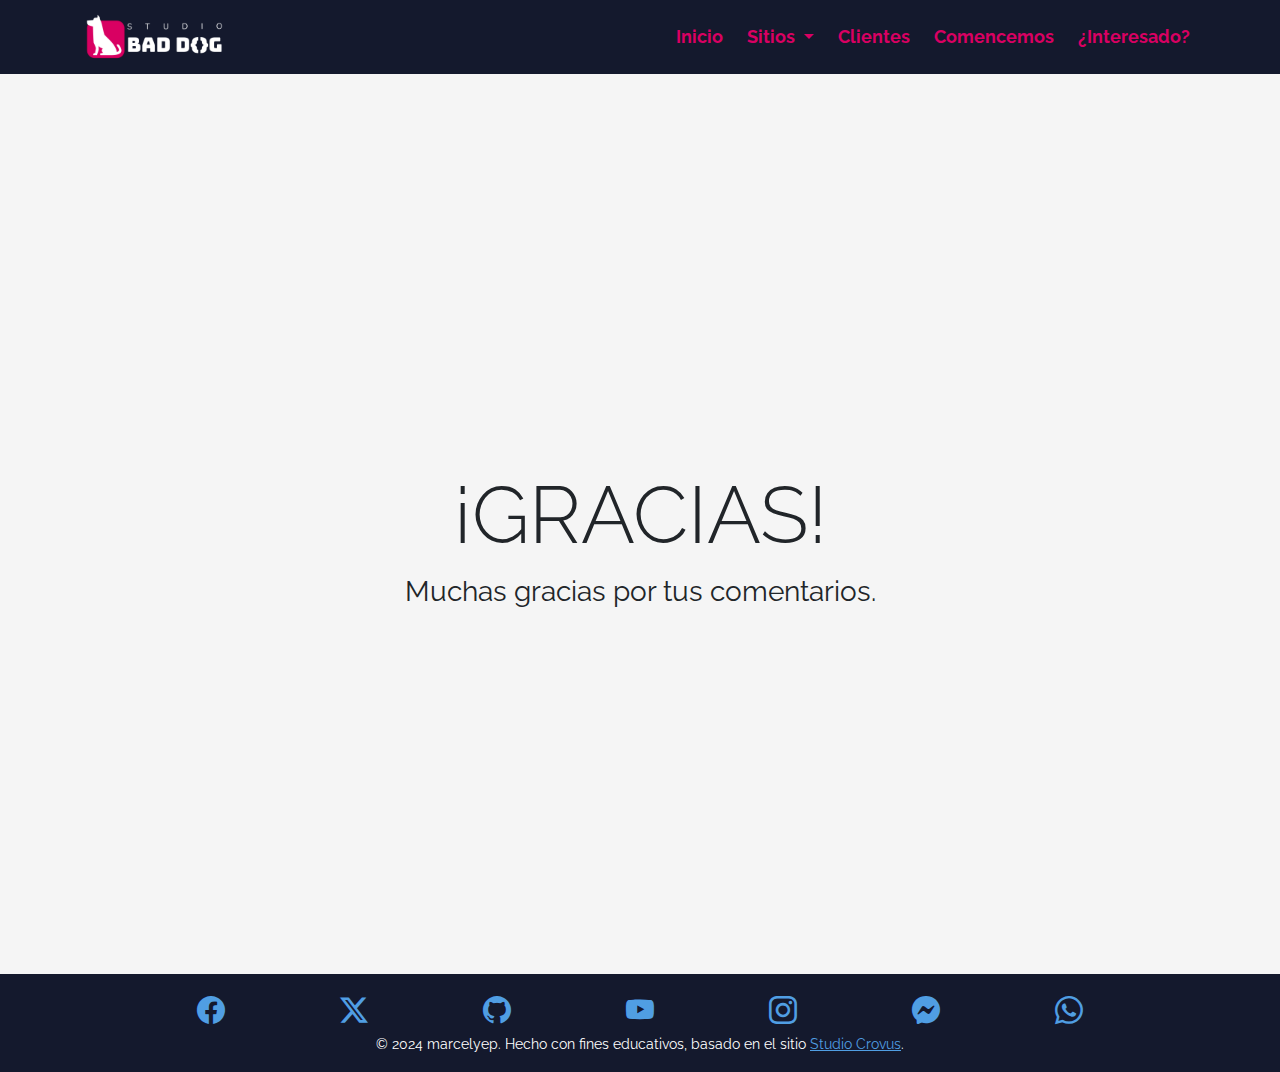
<file: baddog-studio/gracias.html>
<!DOCTYPE html>
<html lang="es">
  <head>
    <meta charset="utf-8" />
    <meta name="viewport" content="width=device-width, initial-scale=1" />
    <title>Gracias</title>
    <link
      href="https://cdn.jsdelivr.net/npm/bootstrap@5.3.3/dist/css/bootstrap.min.css"
      rel="stylesheet"
      integrity="sha384-QWTKZyjpPEjISv5WaRU9OFeRpok6YctnYmDr5pNlyT2bRjXh0JMhjY6hW+ALEwIH"
      crossorigin="anonymous"
    />
    <link
      rel="stylesheet"
      href="https://cdn.jsdelivr.net/npm/bootstrap-icons@1.11.3/font/bootstrap-icons.min.css"
    />
    <link rel="preconnect" href="https://fonts.googleapis.com" />
    <link rel="preconnect" href="https://fonts.gstatic.com" crossorigin />
    <link
      href="https://fonts.googleapis.com/css2?family=Raleway:ital,wght@0,100..900;1,100..900&display=swap"
      rel="stylesheet"
    />

    <link rel="stylesheet" href="CSS/style.css" />
    <link rel="icon" href="img/favicon.png" />
  </head>
  <body>
    <nav class="navbar sticky-top navbar-expand-lg navbar-dark bg-dark">
      <div class="container">
        <a class="navbar-brand" href="index.html">
          <img src="img/bad-dog-studio-logo.png" alt="Studio Bad Dog" />
        </a>
        <button
          class="navbar-toggler border-0"
          type="button"
          data-bs-toggle="collapse"
          data-bs-target="#navbarNavDropdown"
          aria-controls="navbarNavDropdown"
          aria-expanded="false"
          aria-label="Toggle navigation"
        >
          <span class="navbar-toggler-icon"></span>
        </button>
        <div class="collapse navbar-collapse" id="navbarNavDropdown">
          <ul class="navbar-nav ms-lg-auto">
            <li class="nav-item">
              <a class="nav-link" href="index.html">Inicio</a>
            </li>
            <li class="nav-item dropdown">
              <a
                class="nav-link dropdown-toggle"
                href="#"
                role="button"
                data-bs-toggle="dropdown"
                aria-expanded="false"
              >
                Sitios
              </a>
              <ul class="dropdown-menu">
                <li>
                  <a class="dropdown-item" href="sitios.html#ultimos-proyectos"
                    >Últimos Proyectos</a
                  >
                </li>
                <li>
                  <a class="dropdown-item" href="sitios.html#single-page"
                    >Sitio <i>Single Page</i></a
                  >
                </li>
                <li>
                  <a class="dropdown-item" href="sitios.html#multi-page"
                    >Sitio <i>Multi Page</i></a
                  >
                </li>
              </ul>
            </li>
            <li class="nav-item">
              <a class="nav-link" href="clientes.html">Clientes</a>
            </li>
            <li class="nav-item">
              <a class="nav-link" href="comencemos.html">Comencemos</a>
            </li>
            <li class="nav-item">
              <a class="nav-link" aria-current="page" href="contacto.html"
                >¿Interesado?</a
              >
            </li>
          </ul>
        </div>
      </div>
    </nav>
    <main
      class="pt-5 bg-color text-center min-vh-100 d-flex justify-content-center align-items-center"
    >
      <article>
        <h1 class="display-1">¡GRACIAS!</h1>
        <p class="fs-3">Muchas gracias por tus comentarios.</p>
      </article>
    </main>
    <footer class="bg-dark p-3">
      <div class="container text-center">
        <nav class="d-flex justify-content-evenly">
          <a href="https://facebook.com" target="_blank"
            ><i class="bi bi-facebook fs-3"></i
          ></a>
          <a href="https://twitter-x.com" target="_blank"
            ><i class="bi bi-twitter-x fs-3"></i
          ></a>
          <a href="https://github.com" target="_blank"
            ><i class="bi bi-github fs-3"></i
          ></a>
          <a href="https://youtube.com" target="_blank"
            ><i class="bi bi-youtube fs-3"></i
          ></a>
          <a href="https://instagram.com" target="_blank"
            ><i class="bi bi-instagram fs-3"></i
          ></a>
          <a href="https://m.me/user.com" target="_blank"
            ><i class="bi bi-messenger fs-3"></i
          ></a>
          <a
            href="https://api.whatsapp.com/send?phone=571234567891"
            target="_blank"
            ><i class="bi bi-whatsapp fs-3"></i
          ></a>
        </nav>
        <small class="text-white"
          >&copy; 2024 marcelyep. Hecho con fines educativos, basado en el sitio
          <a href="https://www.studiocorvus.com" target="_blank"
            >Studio Crovus</a
          >.
        </small>
      </div>
    </footer>

    <script
      src="https://cdn.jsdelivr.net/npm/bootstrap@5.3.3/dist/js/bootstrap.bundle.min.js"
      integrity="sha384-YvpcrYf0tY3lHB60NNkmXc5s9fDVZLESaAA55NDzOxhy9GkcIdslK1eN7N6jIeHz"
      crossorigin="anonymous"
    ></script>
    <script src="js/main.js"></script>
  </body>
</html>
</file>
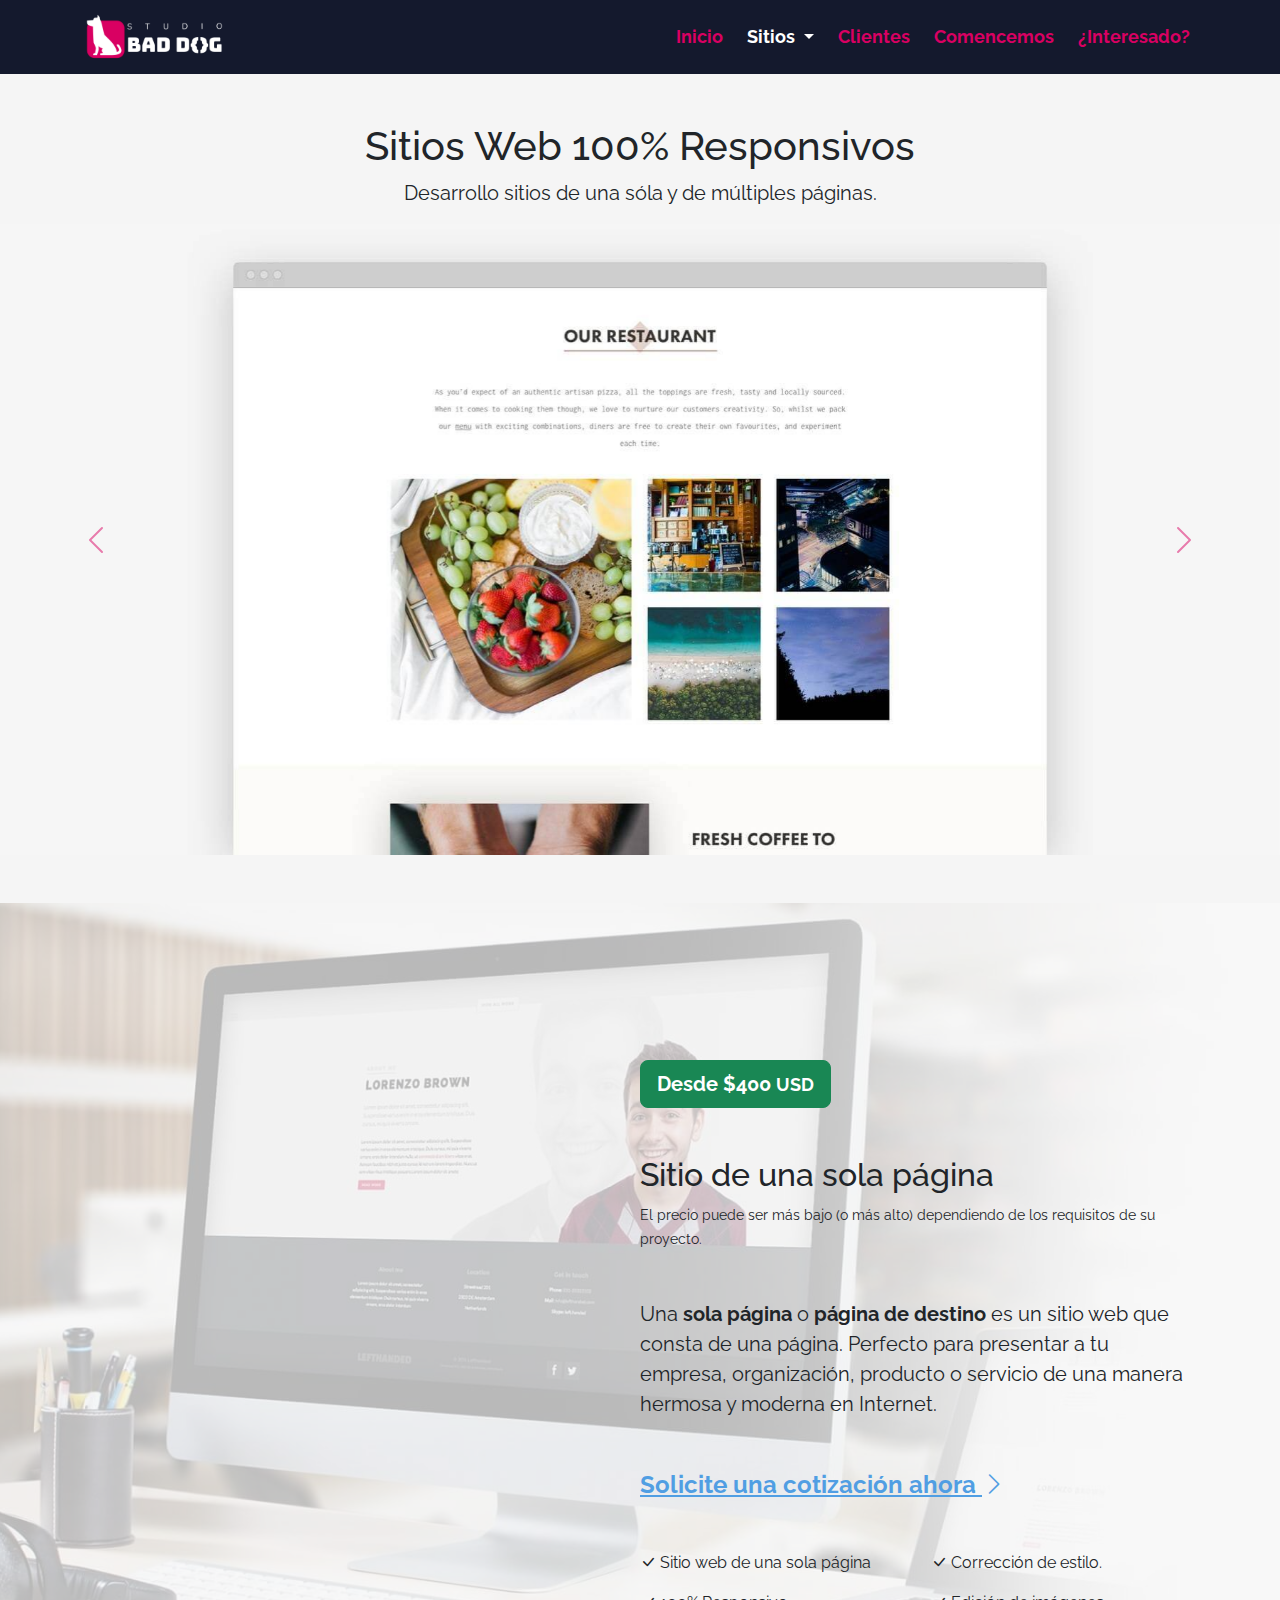
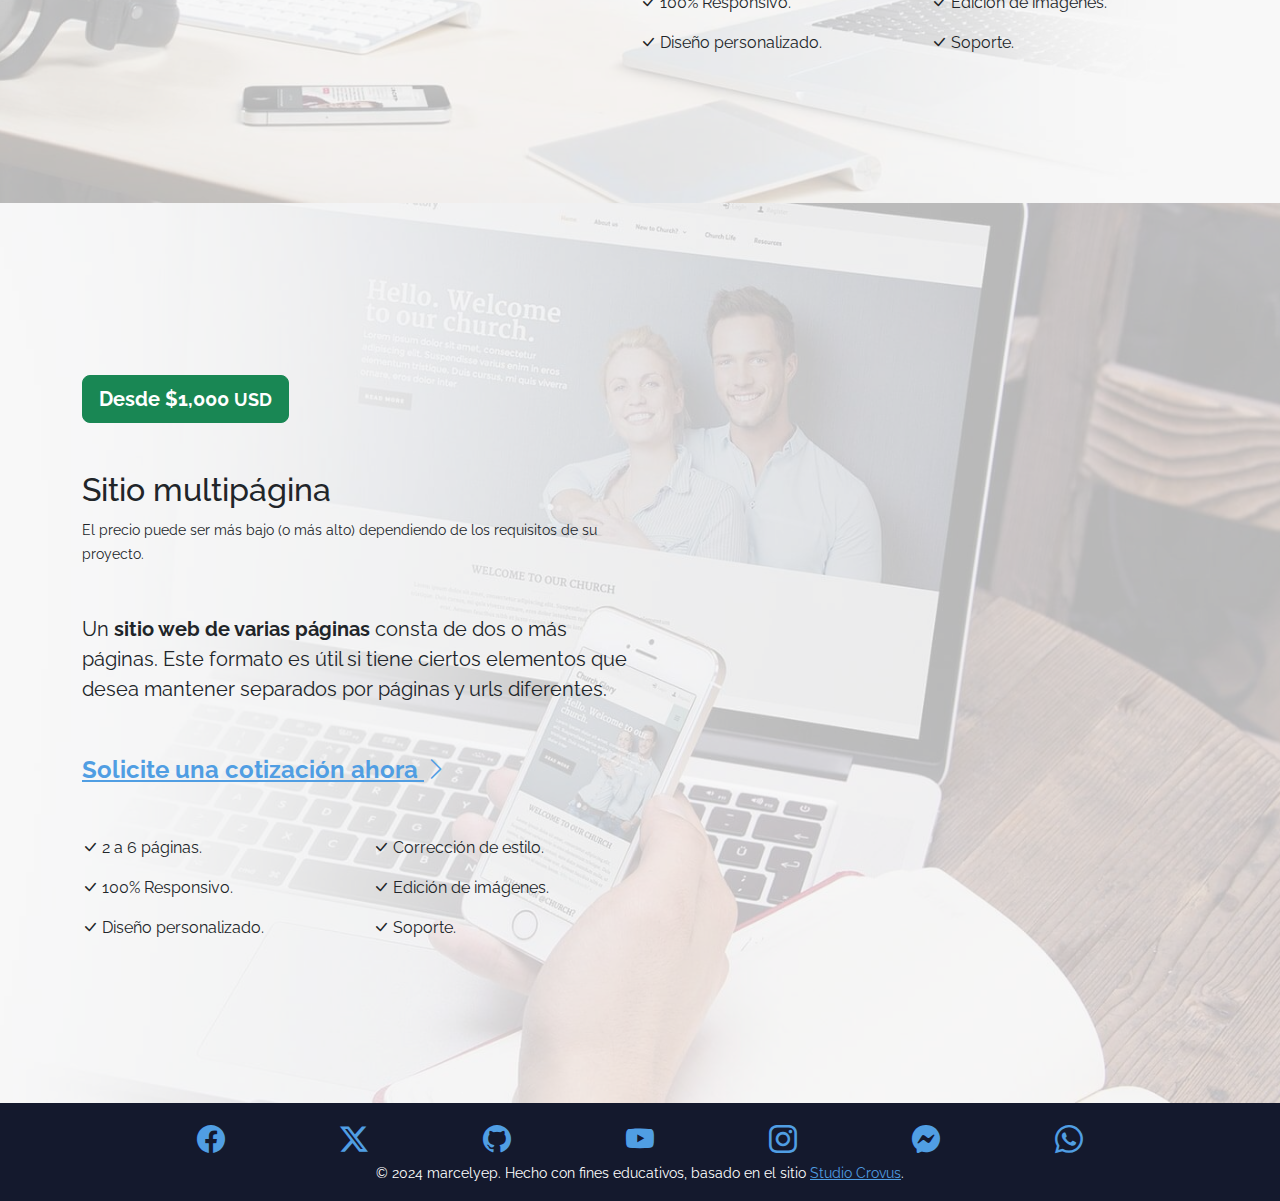
<file: baddog-studio/sitios.html>
<!DOCTYPE html>
<html lang="es">
  <head>
    <meta charset="utf-8" />
    <meta name="viewport" content="width=device-width, initial-scale=1" />
    <title>Tipos de Sitios Web | Studio BAD DOG</title>
    <link
      href="https://cdn.jsdelivr.net/npm/bootstrap@5.3.3/dist/css/bootstrap.min.css"
      rel="stylesheet"
      integrity="sha384-QWTKZyjpPEjISv5WaRU9OFeRpok6YctnYmDr5pNlyT2bRjXh0JMhjY6hW+ALEwIH"
      crossorigin="anonymous"
    />
    <link
      rel="stylesheet"
      href="https://cdn.jsdelivr.net/npm/bootstrap-icons@1.11.3/font/bootstrap-icons.min.css"
    />
    <link rel="preconnect" href="https://fonts.googleapis.com" />
    <link rel="preconnect" href="https://fonts.gstatic.com" crossorigin />
    <link
      href="https://fonts.googleapis.com/css2?family=Raleway:ital,wght@0,100..900;1,100..900&display=swap"
      rel="stylesheet"
    />

    <link rel="stylesheet" href="CSS/style.css" />
    <link rel="icon" href="img/favicon.png" />
  </head>
  <body>
    <nav class="navbar sticky-top navbar-expand-lg navbar-dark bg-dark">
      <div class="container">
        <a class="navbar-brand" href="index.html">
          <img src="img/bad-dog-studio-logo.png" alt="Studio Bad Dog" />
        </a>
        <button
          class="navbar-toggler border-0"
          type="button"
          data-bs-toggle="collapse"
          data-bs-target="#navbarNavDropdown"
          aria-controls="navbarNavDropdown"
          aria-expanded="false"
          aria-label="Toggle navigation"
        >
          <span class="navbar-toggler-icon"></span>
        </button>
        <div class="collapse navbar-collapse" id="navbarNavDropdown">
          <ul class="navbar-nav ms-lg-auto">
            <li class="nav-item">
              <a class="nav-link" href="index.html">Inicio</a>
            </li>
            <li class="nav-item dropdown">
              <a
                class="nav-link dropdown-toggle active"
                aria-current="page"
                href="#"
                role="button"
                data-bs-toggle="dropdown"
                aria-expanded="false"
              >
                Sitios
              </a>
              <ul class="dropdown-menu">
                <li>
                  <a class="dropdown-item" href="sitios.html#ultimos-proyectos"
                    >Últimos Proyectos</a
                  >
                </li>
                <li>
                  <a class="dropdown-item" href="sitios.html#single-page"
                    >Sitio Single-Page</a
                  >
                </li>
                <li>
                  <a class="dropdown-item" href="sitios.html#multi-page"
                    >Sitio Multi-Page</a
                  >
                </li>
              </ul>
            </li>
            <li class="nav-item">
              <a class="nav-link" href="clientes.html">Clientes</a>
            </li>
            <li class="nav-item">
              <a class="nav-link" href="comencemos.html">Comencemos</a>
            </li>
            <li class="nav-item">
              <a class="nav-link" href="contacto.html">¿Interesado?</a>
            </li>
          </ul>
        </div>
      </div>
    </nav>
    <main class="pt-5 bg-color">
      <section id="ultimos-proyectos" class="pb-5">
        <div class="text-center">
          <h1>Sitios Web 100% Responsivos</h1>
          <p class="fs-5">
            Desarrollo sitios de una sóla y de múltiples páginas.
          </p>
        </div>
        <div id="carouselExample" class="carousel slide">
          <div class="carousel-inner">
            <div class="carousel-item active">
              <img
                src="img/work-slide-1.jpg"
                class="d-block w-100"
                alt="Trabajo 1"
              />
            </div>
            <div class="carousel-item">
              <img
                src="img/work-slide-2.jpg"
                class="d-block w-100"
                alt="Trabajo 2"
              />
            </div>
            <div class="carousel-item">
              <img
                src="img/work-slide-3.jpg"
                class="d-block w-100"
                alt="Trabajo 3"
              />
            </div>
            <div class="carousel-item">
              <img
                src="img/work-slide-4.jpg"
                class="d-block w-100"
                alt="Trabajo 4"
              />
            </div>
            <div class="carousel-item">
              <img
                src="img/work-slide-5.png"
                class="d-block w-100"
                alt="Trabajo 5"
              />
            </div>
          </div>
          <button
            class="carousel-control-prev"
            type="button"
            data-bs-target="#carouselExample"
            data-bs-slide="prev"
          >
            <span class="carousel-control-prev-icon" aria-hidden="true"></span>
            <span class="visually-hidden">Previous</span>
          </button>
          <button
            class="carousel-control-next"
            type="button"
            data-bs-target="#carouselExample"
            data-bs-slide="next"
          >
            <span class="carousel-control-next-icon" aria-hidden="true"></span>
            <span class="visually-hidden">Next</span>
          </button>
        </div>
      </section>
      <section
        id="single-page"
        class="min-vh-100 bg-hero-image"
        style="--bg-image: url(../img/site-singlepage.jpg)"
      >
        <article class="min-vh-100 bg-alpha-color d-flex align-items-center">
          <div class="container">
            <article class="col-12 col-lg-6 offset-lg-6 mt-4">
              <a
                class="btn btn-lg btn-success text-white mb-5"
                href="contacto.html"
                ><b>Desde $400 <small>USD</small></b></a
              >
              <h2>Sitio de una sola página</h2>
              <small
                >El precio puede ser más bajo (o más alto) dependiendo de los
                requisitos de su proyecto.</small
              >
              <p class="my-5 fs-5">
                Una <b>sola página</b> o <b>página de destino</b> es un sitio
                web que consta de una página. Perfecto para presentar a tu
                empresa, organización, producto o servicio de una manera hermosa
                y moderna en Internet.
              </p>
              <a class="fs-4 fw-bold" href="contacto.html"
                >Solicite una cotización ahora
                <i class="bi bi-chevron-right"></i
              ></a>
              <div class="row mt-5">
                <div class="col">
                  <p>
                    <i class="bi bi-check-lg"></i> Sitio web de una sola página
                  </p>
                  <p><i class="bi bi-check-lg"></i> 100% Responsivo.</p>
                  <p><i class="bi bi-check-lg"></i> Diseño personalizado.</p>
                </div>
                <div class="col">
                  <p><i class="bi bi-check-lg"></i> Corrección de estilo.</p>
                  <p><i class="bi bi-check-lg"></i> Edición de imágenes.</p>
                  <p><i class="bi bi-check-lg"></i> Soporte.</p>
                </div>
              </div>
            </article>
          </div>
        </article>
      </section>
      <section
        id="multi-page"
        class="min-vh-100 bg-hero-image"
        style="--bg-image: url(../img/site-multipage.jpg)"
      >
        <article class="min-vh-100 bg-alpha-color d-flex align-items-center">
          <div class="container">
            <article class="col-12 col-lg-6 mt-4">
              <a
                class="btn btn-lg btn-success text-white mb-5"
                href="contacto.html"
                ><b>Desde $1,000 <small>USD</small></b></a
              >
              <h2>Sitio multipágina</h2>
              <small
                >El precio puede ser más bajo (o más alto) dependiendo de los
                requisitos de su proyecto.</small
              >
              <p class="my-5 fs-5">
                Un <b>sitio web de varias páginas</b> consta de dos o más
                páginas. Este formato es útil si tiene ciertos elementos que
                desea mantener separados por páginas y urls diferentes.
              </p>
              <a class="fs-4 fw-bold" href="contacto.html"
                >Solicite una cotización ahora
                <i class="bi bi-chevron-right"></i
              ></a>
              <div class="row mt-5">
                <div class="col">
                  <p><i class="bi bi-check-lg"></i> 2 a 6 páginas.</p>
                  <p><i class="bi bi-check-lg"></i> 100% Responsivo.</p>
                  <p><i class="bi bi-check-lg"></i> Diseño personalizado.</p>
                </div>
                <div class="col">
                  <p><i class="bi bi-check-lg"></i> Corrección de estilo.</p>
                  <p><i class="bi bi-check-lg"></i> Edición de imágenes.</p>
                  <p><i class="bi bi-check-lg"></i> Soporte.</p>
                </div>
              </div>
            </article>
          </div>
        </article>
      </section>
    </main>
    <footer class="bg-dark p-3">
      <div class="container text-center">
        <nav class="d-flex justify-content-evenly">
          <a href="https://facebook.com" target="_blank"
            ><i class="bi bi-facebook fs-3"></i
          ></a>
          <a href="https://twitter-x.com" target="_blank"
            ><i class="bi bi-twitter-x fs-3"></i
          ></a>
          <a href="https://github.com" target="_blank"
            ><i class="bi bi-github fs-3"></i
          ></a>
          <a href="https://youtube.com" target="_blank"
            ><i class="bi bi-youtube fs-3"></i
          ></a>
          <a href="https://instagram.com" target="_blank"
            ><i class="bi bi-instagram fs-3"></i
          ></a>
          <a href="https://m.me/user.com" target="_blank"
            ><i class="bi bi-messenger fs-3"></i
          ></a>
          <a
            href="https://api.whatsapp.com/send?phone=571234567891"
            target="_blank"
            ><i class="bi bi-whatsapp fs-3"></i
          ></a>
        </nav>
        <small class="text-white"
          >&copy; 2024 marcelyep. Hecho con fines educativos, basado en el sitio
          <a href="https://www.studiocorvus.com" target="_blank"
            >Studio Crovus</a
          >.
        </small>
      </div>
    </footer>

    <script
      src="https://cdn.jsdelivr.net/npm/bootstrap@5.3.3/dist/js/bootstrap.bundle.min.js"
      integrity="sha384-YvpcrYf0tY3lHB60NNkmXc5s9fDVZLESaAA55NDzOxhy9GkcIdslK1eN7N6jIeHz"
      crossorigin="anonymous"
    ></script>
    <script src="js/main.js"></script>
  </body>
</html>
</file>
<file: baddog-studio/CSS/style.css>
/* ***************Custom Properties*********************** */
:root {
  --first-color: rgb(217, 0, 98);
  --first-alpha-color: rgba(217, 0, 98, 0.75);
  --second-color: rgb(20, 25, 45);
  --second-alpha-color: rgba(20, 25, 45, 0.75);
  --third-color: rgb(80, 20, 100);
  --third-alpha-color: rgba(80, 20, 100, 0.75);

  --link-color: rgb(80, 158, 227);
  --link-alpha-color: rgba(80, 158, 227, 0.75);

  --bg-color: rgb(245, 245, 245);
  --bg-alpha-color: rgba(245, 245, 245, 0.75);
}
/* ***************Reset Styles*********************** */
body {
  /* En bootstrap el font family se agrega en el body */
  font-family: "raleway", sans-serif;
}

a {
  color: var(--link-color);
  transition: all 0.3s ease-out;
}

a:hover {
  color: var(--first-color);
}
/* ***************Bootstrap Styles*********************** */

.bg-dark {
  background-color: var(--second-color) !important;
}

.carousel-caption {
  z-index: 1;
}

.carousel-control-prev-icon {
  background-image: url("data:image/svg+xml,%3csvg xmlns='http://www.w3.org/2000/svg' viewBox='0 0 16 16' fill='%23d90062'%3e%3cpath d='M11.354 1.646a.5.5 0 0 1 0 .708L5.707 8l5.647 5.646a.5.5 0 0 1-.708.708l-6-6a.5.5 0 0 1 0-.708l6-6a.5.5 0 0 1 .708 0z'/%3e%3c/svg%3e");
}

.carousel-control-next-icon {
  background-image: url("data:image/svg+xml,%3csvg xmlns='http://www.w3.org/2000/svg' viewBox='0 0 16 16' fill='%23d90062'%3e%3cpath d='M4.646 1.646a.5.5 0 0 1 .708 0l6 6a.5.5 0 0 1 0 .708l-6 6a.5.5 0 0 1-.708-.708L10.293 8 4.646 2.354a.5.5 0 0 1 0-.708z'/%3e%3c/svg%3e");
}

.dropdown-item {
  color: var(--first-alpha-color);
  font-weight: bold;
  transition: all 0.3s ease-out;
}

.dropdown-item:hover {
  color: var(--third-alpha-color);
}

.navbar-brand img {
  width: auto;
  height: 3rem;
}

.navbar-dark .navbar-toggler {
  --bs-navbar-toggler-icon-bg: url("data:image/svg+xml,%3csvg xmlns='http://www.w3.org/2000/svg' viewBox='0 0 30 30'%3e%3cpath stroke='rgba%28255, 255, 255, 1%29' stroke-linecap='round' stroke-miterlimit='10' stroke-width='2' d='M4 7h22M4 15h22M4 23h22'/%3e%3c/svg%3e");
  transition: all 0.3s ease-out;
}

.navbar-dark .navbar-toggler:hover {
  --bs-navbar-toggler-icon-bg: url("data:image/svg+xml,%3csvg xmlns='http://www.w3.org/2000/svg' viewBox='0 0 30 30'%3e%3cpath stroke='rgba%28217, 0, 98, 0.55%29' stroke-linecap='round' stroke-miterlimit='10' stroke-width='2' d='M4 7h22M4 15h22M4 23h22'/%3e%3c/svg%3e");
  opacity: 0.75;
}

.nav-item {
  transition: all 0.3s ease-out;
}

.nav-item:hover {
  background-color: var(--first-alpha-color);
}

.nav-link {
  margin-left: 0.5rem;
  color: var(--first-color);
  font-size: 1.15rem;
  font-weight: bold;
}

.nav-link:hover {
  color: var(--bs-white);
}

/* ***************My Styles*********************** */
.bg-color {
  background-color: var(--bg-color);
}

.bg-alpha-color {
  background-color: var(--bg-alpha-color);
}

.bg-second-alpha-color {
  background-color: var(--second-alpha-color);
}

.bg-gradient-blue-green {
  background-color: rgba(83, 184, 152, 1);
  background-image: linear-gradient(
    135deg,
    rgba(47, 145, 224, 0.91),
    rgba(7, 31, 51, 0.97) 79%
  );
  background-image: linear-gradient(
    131deg,
    rgba(28, 118, 173, 0.92),
    rgba(83, 184, 112, 1) 79%
  );
}

.bg-hero-image {
  background-image: var(--bg-image);
  background-repeat: no-repeat;
  background-size: cover;
  background-position: center;
}

.bg-third-color {
  background-color: var(--third-color);
}

.text-third {
  color: var(--third-color);
}

.text-first-color {
  color: var(--first-color);
}

/* Medium devices (tablets, 768px and up) */
@media (min-width: 768px) {
  ...;
}

/*  Large devices (desktops, 992px and up) */
@media (min-width: 992px) {
  .nav-item:hover {
    background-color: transparent;
  }
}
</file>
